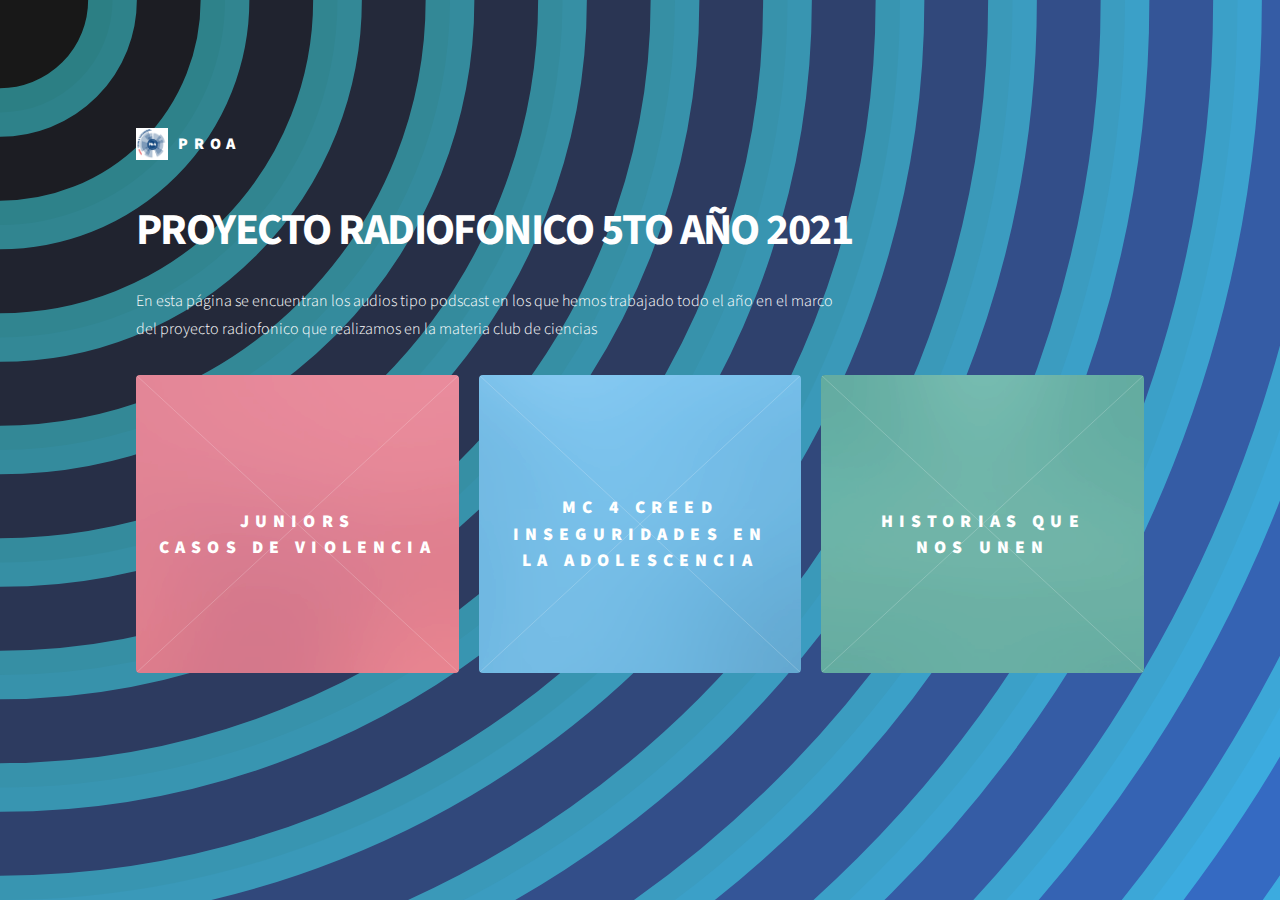
<file: index.html>
<!DOCTYPE HTML>
<!--
	Phantom by HTML5 UP
	html5up.net | @ajlkn
	Free for personal and commercial use under the CCA 3.0 license (html5up.net/license)
-->
<html>
	<head>
		<title>Proyecto Radio 5to</title>
		<meta charset="utf-8" />
		<meta name="viewport" content="width=device-width, initial-scale=1, user-scalable=no" />
		<link rel="stylesheet" href="assets/css/main.css" />
		<noscript><link rel="stylesheet" href="assets/css/noscript.css" /></noscript>
	</head>
	<body class="is-preload fondo">
		<!-- Wrapper -->
			<div id="wrapper">

				<!-- Header -->
				<header id="header">
					<div class="inner">

						<!-- Logo -->
							<a href="index.html" class="logo">
								<span class="symbol"><img src="images/logo.png" alt="" /></span><span class="title logoo">ProA</span>
							</a>
					</div>
				</header>

				<!-- Main -->
					<div id="main">
						<div class="inner">
							<header>
								<h1 class="logoo">PROYECTO RADIOFONICO 5TO AÑO 2021</h1>
								<p class="logoo">En esta página se encuentran los audios tipo podscast en los que hemos trabajado todo el año en el marco </br> del proyecto radiofonico que realizamos en la materia club de ciencias</p>
							</header>
							<section class="tiles">
								<article class="style1">
									<span class="image">
										<img src="images/pic01.jpg" alt="" />
									</span>
									<a href="p1.html">
										<h2>Juniors</br> Casos de Violencia</h2>
										<div class="content">
											<p>Escuchalo haciendo click acá</p>
										</div>
									</a>
								</article>
								<article class="style2">
									<span class="image">
										<img src="images/pic02.jpg" alt="" />
									</span>
									<a href="p2.html">
										<h2>MC 4 CREED </br> Inseguridades en la adolescencia</h2>
										<div class="content">
											<p>Escuchalo haciendo click acá</p>
										</div>
									</a>
								</article>
								<article class="style3">
									<span class="image">
										<img src="images/pic03.jpg" alt="" />
									</span>
									<a href="p3.html">
										<h2>Historias que </br> nos Unen</h2>
										<div class="content">
											<p>Escuchalo haciendo click acá</p>
										</div>
									</a>
								</br>
								
							</section>
						</div>
					</div>
			</div>

		<!-- Scripts -->
			<script src="assets/js/jquery.min.js"></script>
			<script src="assets/js/browser.min.js"></script>
			<script src="assets/js/breakpoints.min.js"></script>
			<script src="assets/js/util.js"></script>
			<script src="assets/js/main.js"></script>

	</body>
</html>
</file>
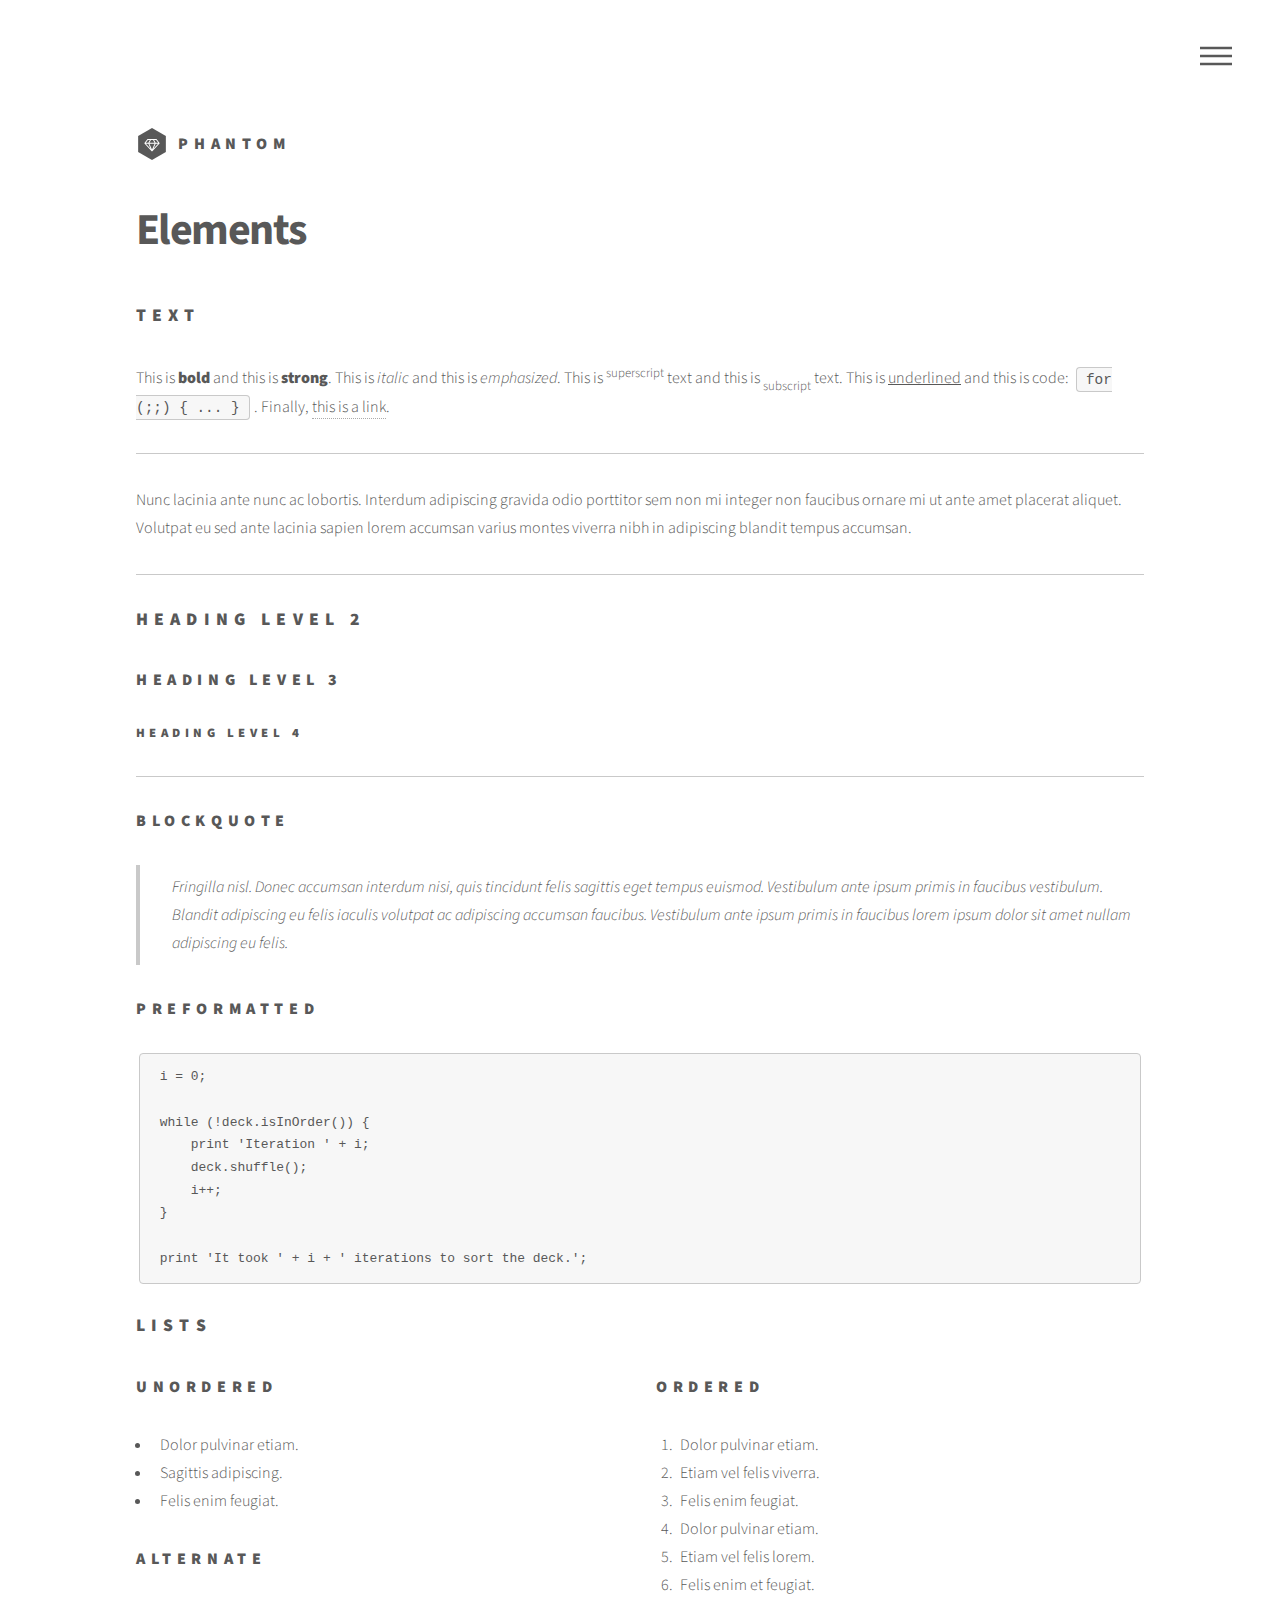
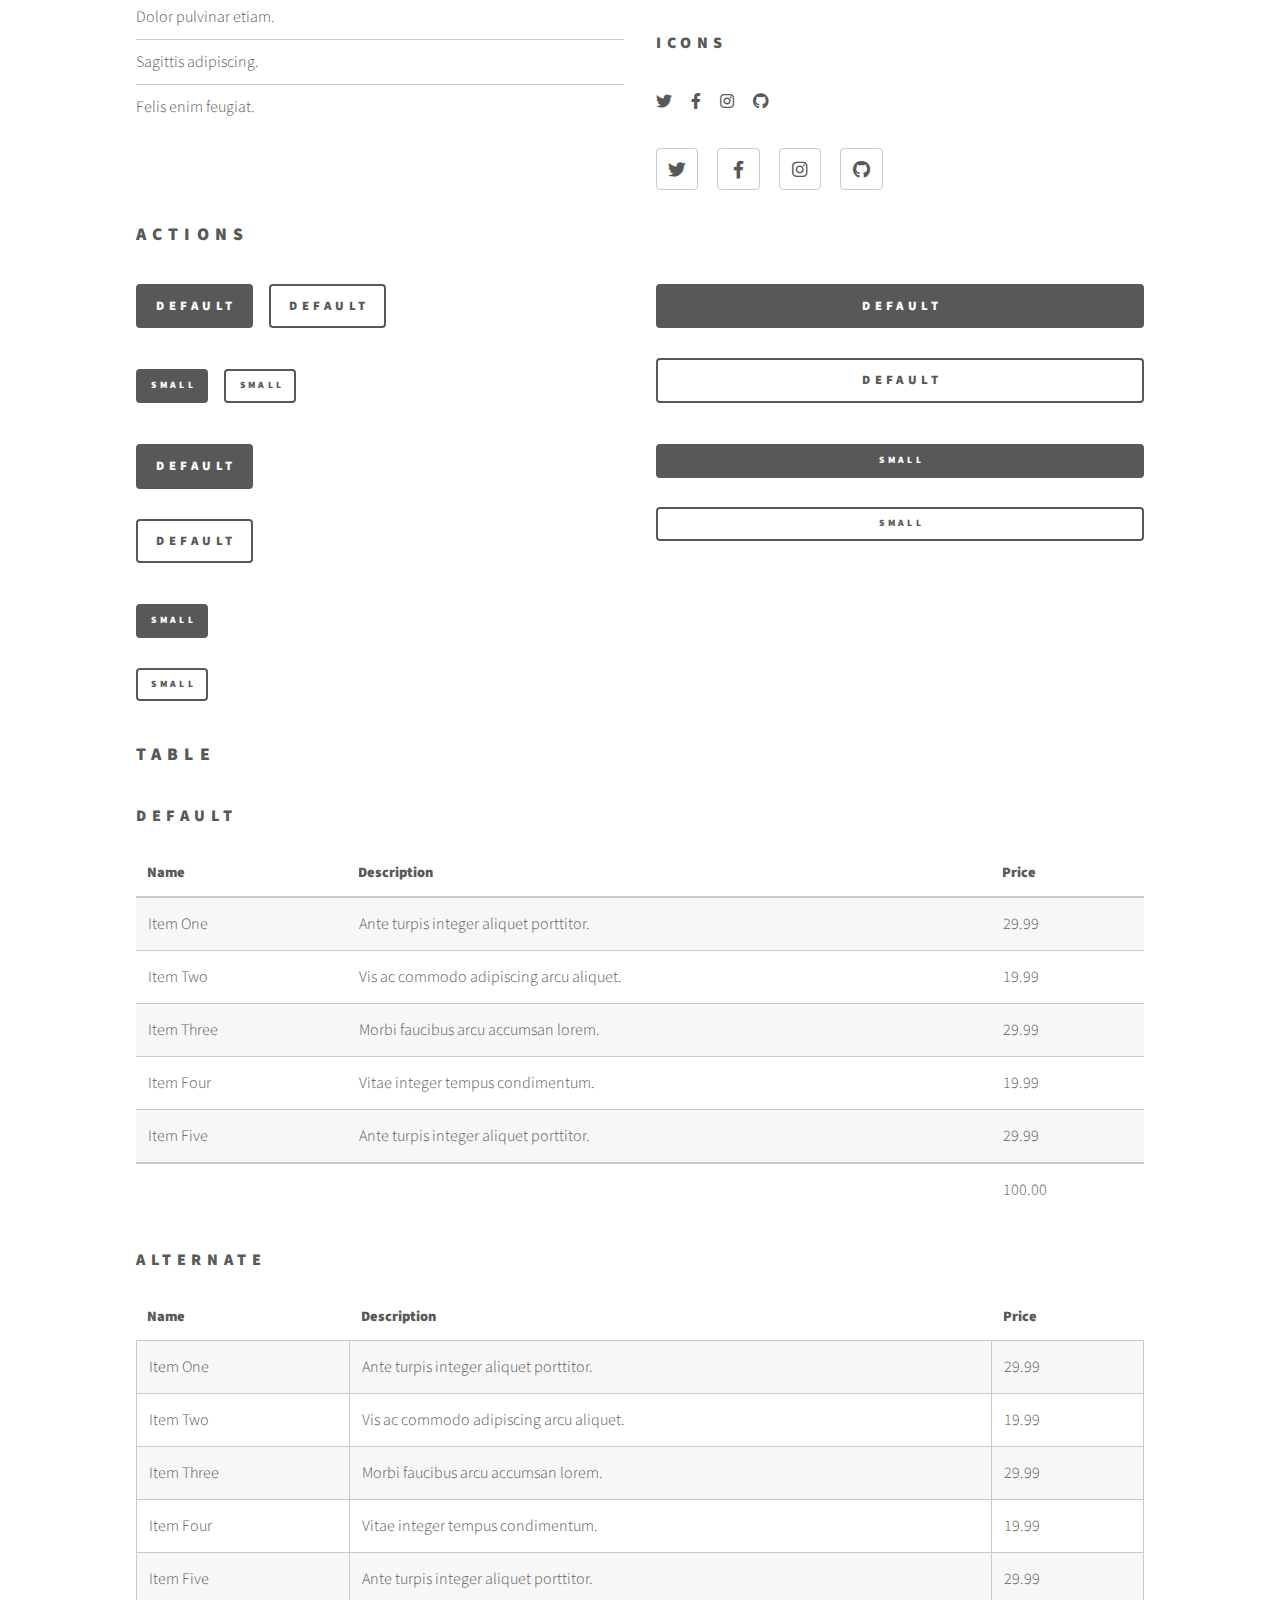
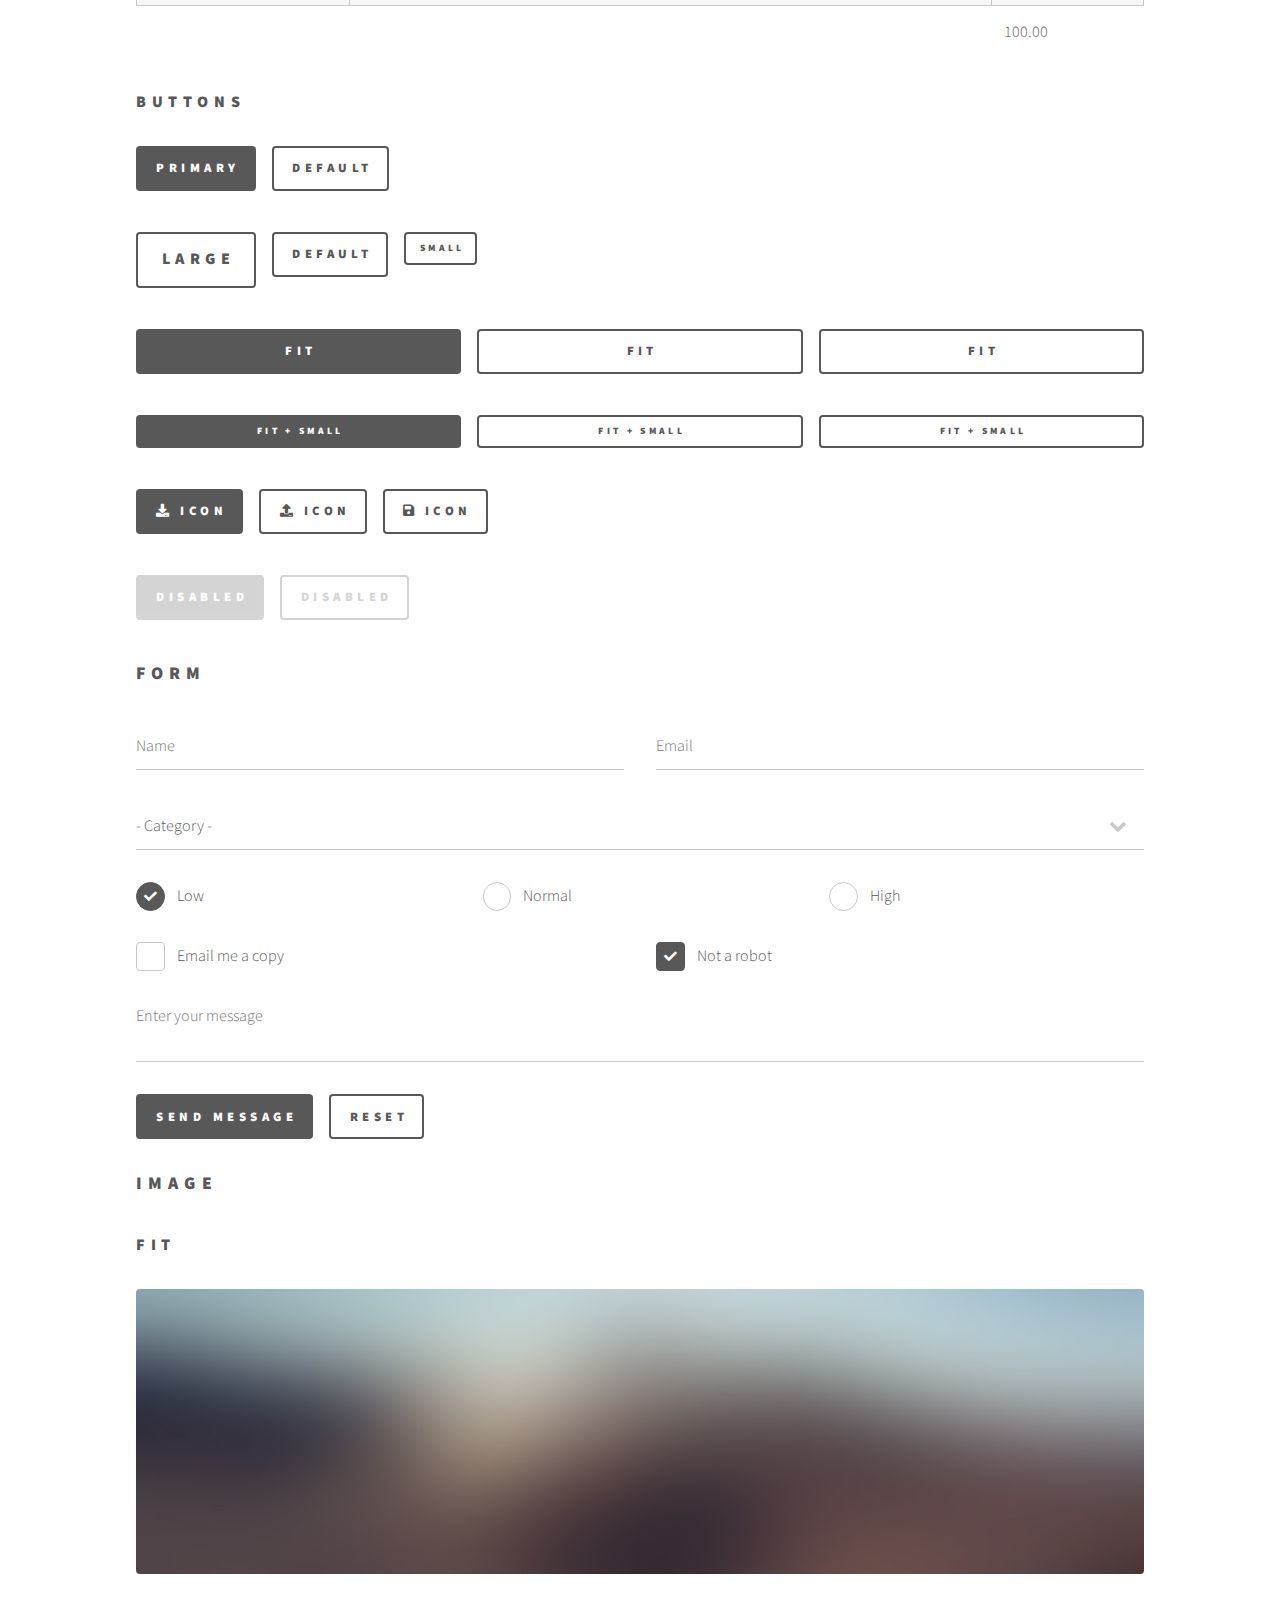
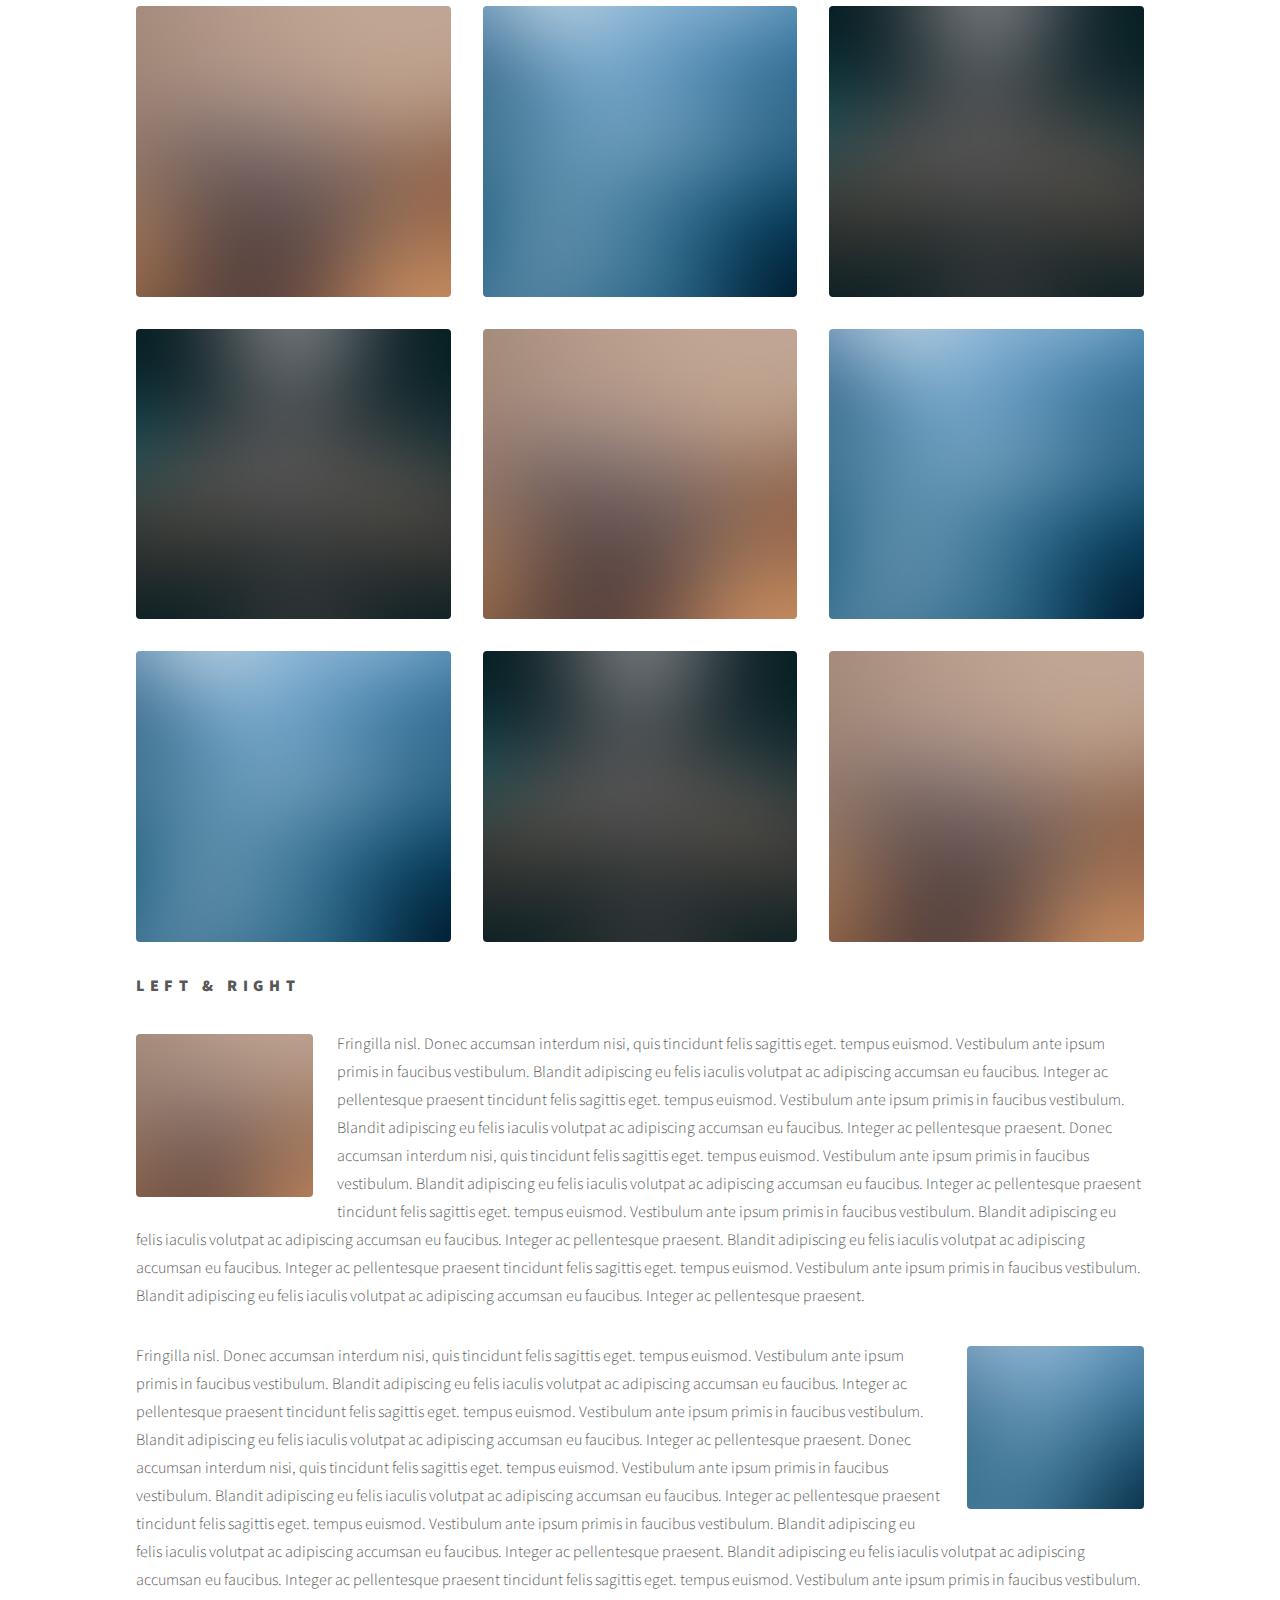
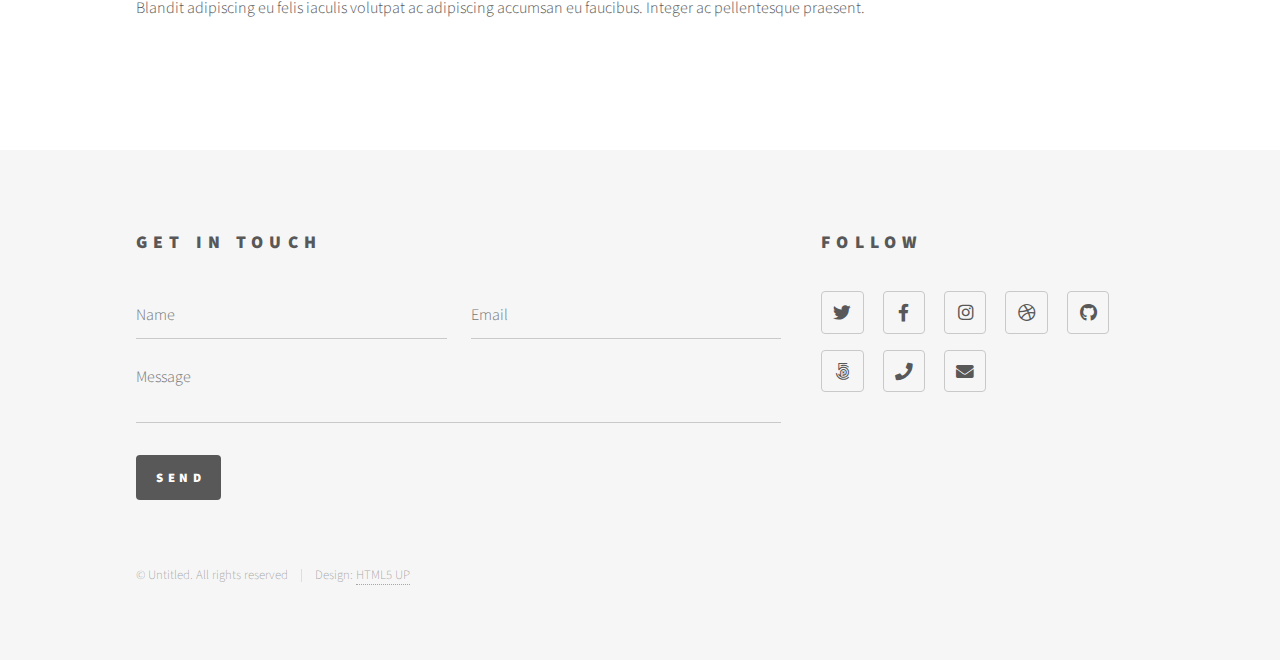
<file: elements.html>
<!DOCTYPE HTML>
<!--
	Phantom by HTML5 UP
	html5up.net | @ajlkn
	Free for personal and commercial use under the CCA 3.0 license (html5up.net/license)
-->
<html>
	<head>
		<title>Elements - Phantom by HTML5 UP</title>
		<meta charset="utf-8" />
		<meta name="viewport" content="width=device-width, initial-scale=1, user-scalable=no" />
		<link rel="stylesheet" href="assets/css/main.css" />
		<noscript><link rel="stylesheet" href="assets/css/noscript.css" /></noscript>
	</head>
	<body class="is-preload">
		<!-- Wrapper -->
			<div id="wrapper">

				<!-- Header -->
					<header id="header">
						<div class="inner">

							<!-- Logo -->
								<a href="index.html" class="logo">
									<span class="symbol"><img src="images/logo.svg" alt="" /></span><span class="title">Phantom</span>
								</a>

							<!-- Nav -->
								<nav>
									<ul>
										<li><a href="#menu">Menu</a></li>
									</ul>
								</nav>

						</div>
					</header>

				<!-- Menu -->
					<nav id="menu">
						<h2>Menu</h2>
						<ul>
							<li><a href="index.html">Home</a></li>
							<li><a href="generic.html">Ipsum veroeros</a></li>
							<li><a href="generic.html">Tempus etiam</a></li>
							<li><a href="generic.html">Consequat dolor</a></li>
							<li><a href="elements.html">Elements</a></li>
						</ul>
					</nav>

				<!-- Main -->
					<div id="main">
						<div class="inner">
							<h1>Elements</h1>

							<!-- Text -->
								<section>
									<h2>Text</h2>
									<p>This is <b>bold</b> and this is <strong>strong</strong>. This is <i>italic</i> and this is <em>emphasized</em>.
									This is <sup>superscript</sup> text and this is <sub>subscript</sub> text.
									This is <u>underlined</u> and this is code: <code>for (;;) { ... }</code>. Finally, <a href="#">this is a link</a>.</p>
									<hr />
									<p>Nunc lacinia ante nunc ac lobortis. Interdum adipiscing gravida odio porttitor sem non mi integer non faucibus ornare mi ut ante amet placerat aliquet. Volutpat eu sed ante lacinia sapien lorem accumsan varius montes viverra nibh in adipiscing blandit tempus accumsan.</p>
									<hr />
									<h2>Heading Level 2</h2>
									<h3>Heading Level 3</h3>
									<h4>Heading Level 4</h4>
									<hr />
									<h3>Blockquote</h3>
									<blockquote>Fringilla nisl. Donec accumsan interdum nisi, quis tincidunt felis sagittis eget tempus euismod. Vestibulum ante ipsum primis in faucibus vestibulum. Blandit adipiscing eu felis iaculis volutpat ac adipiscing accumsan faucibus. Vestibulum ante ipsum primis in faucibus lorem ipsum dolor sit amet nullam adipiscing eu felis.</blockquote>
									<h3>Preformatted</h3>
									<pre><code>i = 0;

while (!deck.isInOrder()) {
    print 'Iteration ' + i;
    deck.shuffle();
    i++;
}

print 'It took ' + i + ' iterations to sort the deck.';</code></pre>
								</section>

							<!-- Lists -->
								<section>
									<h2>Lists</h2>
									<div class="row">
										<div class="col-6 col-12-medium">
											<h3>Unordered</h3>
											<ul>
												<li>Dolor pulvinar etiam.</li>
												<li>Sagittis adipiscing.</li>
												<li>Felis enim feugiat.</li>
											</ul>
											<h3>Alternate</h3>
											<ul class="alt">
												<li>Dolor pulvinar etiam.</li>
												<li>Sagittis adipiscing.</li>
												<li>Felis enim feugiat.</li>
											</ul>
										</div>
										<div class="col-6 col-12-medium">
											<h3>Ordered</h3>
											<ol>
												<li>Dolor pulvinar etiam.</li>
												<li>Etiam vel felis viverra.</li>
												<li>Felis enim feugiat.</li>
												<li>Dolor pulvinar etiam.</li>
												<li>Etiam vel felis lorem.</li>
												<li>Felis enim et feugiat.</li>
											</ol>
											<h3>Icons</h3>
											<ul class="icons">
												<li><a href="#" class="icon brands style1 fa-twitter"><span class="label">Twitter</span></a></li>
												<li><a href="#" class="icon brands style1 fa-facebook-f"><span class="label">Facebook</span></a></li>
												<li><a href="#" class="icon brands style1 fa-instagram"><span class="label">Instagram</span></a></li>
												<li><a href="#" class="icon brands style1 fa-github"><span class="label">Github</span></a></li>
											</ul>
											<ul class="icons">
												<li><a href="#" class="icon brands style2 fa-twitter"><span class="label">Twitter</span></a></li>
												<li><a href="#" class="icon brands style2 fa-facebook-f"><span class="label">Facebook</span></a></li>
												<li><a href="#" class="icon brands style2 fa-instagram"><span class="label">Instagram</span></a></li>
												<li><a href="#" class="icon brands style2 fa-github"><span class="label">Github</span></a></li>
											</ul>
										</div>
									</div>
									<h2>Actions</h2>
									<div class="row">
										<div class="col-6 col-12-medium">
											<ul class="actions">
												<li><a href="#" class="button primary">Default</a></li>
												<li><a href="#" class="button">Default</a></li>
											</ul>
											<ul class="actions small">
												<li><a href="#" class="button primary small">Small</a></li>
												<li><a href="#" class="button small">Small</a></li>
											</ul>
											<ul class="actions stacked">
												<li><a href="#" class="button primary">Default</a></li>
												<li><a href="#" class="button">Default</a></li>
											</ul>
											<ul class="actions stacked">
												<li><a href="#" class="button primary small">Small</a></li>
												<li><a href="#" class="button small">Small</a></li>
											</ul>
										</div>
										<div class="col-6 col-12-medium">
											<ul class="actions stacked">
												<li><a href="#" class="button primary fit">Default</a></li>
												<li><a href="#" class="button fit">Default</a></li>
											</ul>
											<ul class="actions stacked">
												<li><a href="#" class="button primary small fit">Small</a></li>
												<li><a href="#" class="button small fit">Small</a></li>
											</ul>
										</div>
									</div>
								</section>

							<!-- Table -->
								<section>
									<h2>Table</h2>
									<h3>Default</h3>
									<div class="table-wrapper">
										<table>
											<thead>
												<tr>
													<th>Name</th>
													<th>Description</th>
													<th>Price</th>
												</tr>
											</thead>
											<tbody>
												<tr>
													<td>Item One</td>
													<td>Ante turpis integer aliquet porttitor.</td>
													<td>29.99</td>
												</tr>
												<tr>
													<td>Item Two</td>
													<td>Vis ac commodo adipiscing arcu aliquet.</td>
													<td>19.99</td>
												</tr>
												<tr>
													<td>Item Three</td>
													<td> Morbi faucibus arcu accumsan lorem.</td>
													<td>29.99</td>
												</tr>
												<tr>
													<td>Item Four</td>
													<td>Vitae integer tempus condimentum.</td>
													<td>19.99</td>
												</tr>
												<tr>
													<td>Item Five</td>
													<td>Ante turpis integer aliquet porttitor.</td>
													<td>29.99</td>
												</tr>
											</tbody>
											<tfoot>
												<tr>
													<td colspan="2"></td>
													<td>100.00</td>
												</tr>
											</tfoot>
										</table>
									</div>

									<h3>Alternate</h3>
									<div class="table-wrapper">
										<table class="alt">
											<thead>
												<tr>
													<th>Name</th>
													<th>Description</th>
													<th>Price</th>
												</tr>
											</thead>
											<tbody>
												<tr>
													<td>Item One</td>
													<td>Ante turpis integer aliquet porttitor.</td>
													<td>29.99</td>
												</tr>
												<tr>
													<td>Item Two</td>
													<td>Vis ac commodo adipiscing arcu aliquet.</td>
													<td>19.99</td>
												</tr>
												<tr>
													<td>Item Three</td>
													<td> Morbi faucibus arcu accumsan lorem.</td>
													<td>29.99</td>
												</tr>
												<tr>
													<td>Item Four</td>
													<td>Vitae integer tempus condimentum.</td>
													<td>19.99</td>
												</tr>
												<tr>
													<td>Item Five</td>
													<td>Ante turpis integer aliquet porttitor.</td>
													<td>29.99</td>
												</tr>
											</tbody>
											<tfoot>
												<tr>
													<td colspan="2"></td>
													<td>100.00</td>
												</tr>
											</tfoot>
										</table>
									</div>
								</section>

							<!-- Buttons -->
								<section>
									<h3>Buttons</h3>
									<ul class="actions">
										<li><a href="#" class="button primary">Primary</a></li>
										<li><a href="#" class="button">Default</a></li>
									</ul>
									<ul class="actions">
										<li><a href="#" class="button large">Large</a></li>
										<li><a href="#" class="button">Default</a></li>
										<li><a href="#" class="button small">Small</a></li>
									</ul>
									<ul class="actions fit">
										<li><a href="#" class="button primary fit">Fit</a></li>
										<li><a href="#" class="button fit">Fit</a></li>
										<li><a href="#" class="button fit">Fit</a></li>
									</ul>
									<ul class="actions fit small">
										<li><a href="#" class="button primary fit small">Fit + Small</a></li>
										<li><a href="#" class="button fit small">Fit + Small</a></li>
										<li><a href="#" class="button fit small">Fit + Small</a></li>
									</ul>
									<ul class="actions">
										<li><a href="#" class="button primary icon solid fa-download">Icon</a></li>
										<li><a href="#" class="button icon solid fa-upload">Icon</a></li>
										<li><a href="#" class="button icon solid fa-save">Icon</a></li>
									</ul>
									<ul class="actions">
										<li><span class="button primary disabled">Disabled</span></li>
										<li><span class="button disabled">Disabled</span></li>
									</ul>
								</section>

							<!-- Form -->
								<section>
									<h2>Form</h2>
									<form method="post" action="#">
										<div class="row gtr-uniform">
											<div class="col-6 col-12-xsmall">
												<input type="text" name="demo-name" id="demo-name" value="" placeholder="Name" />
											</div>
											<div class="col-6 col-12-xsmall">
												<input type="email" name="demo-email" id="demo-email" value="" placeholder="Email" />
											</div>
											<div class="col-12">
												<select name="demo-category" id="demo-category">
													<option value="">- Category -</option>
													<option value="1">Manufacturing</option>
													<option value="1">Shipping</option>
													<option value="1">Administration</option>
													<option value="1">Human Resources</option>
												</select>
											</div>
											<div class="col-4 col-12-small">
												<input type="radio" id="demo-priority-low" name="demo-priority" checked>
												<label for="demo-priority-low">Low</label>
											</div>
											<div class="col-4 col-12-small">
												<input type="radio" id="demo-priority-normal" name="demo-priority">
												<label for="demo-priority-normal">Normal</label>
											</div>
											<div class="col-4 col-12-small">
												<input type="radio" id="demo-priority-high" name="demo-priority">
												<label for="demo-priority-high">High</label>
											</div>
											<div class="col-6 col-12-small">
												<input type="checkbox" id="demo-copy" name="demo-copy">
												<label for="demo-copy">Email me a copy</label>
											</div>
											<div class="col-6 col-12-small">
												<input type="checkbox" id="demo-human" name="demo-human" checked>
												<label for="demo-human">Not a robot</label>
											</div>
											<div class="col-12">
												<textarea name="demo-message" id="demo-message" placeholder="Enter your message" rows="6"></textarea>
											</div>
											<div class="col-12">
												<ul class="actions">
													<li><input type="submit" value="Send Message" class="primary" /></li>
													<li><input type="reset" value="Reset" /></li>
												</ul>
											</div>
										</div>
									</form>
								</section>

							<!-- Image -->
								<section>
									<h2>Image</h2>
									<h3>Fit</h3>
									<div class="box alt">
										<div class="row gtr-uniform">
											<div class="col-12"><span class="image fit"><img src="images/pic13.jpg" alt="" /></span></div>
											<div class="col-4"><span class="image fit"><img src="images/pic01.jpg" alt="" /></span></div>
											<div class="col-4"><span class="image fit"><img src="images/pic02.jpg" alt="" /></span></div>
											<div class="col-4"><span class="image fit"><img src="images/pic03.jpg" alt="" /></span></div>
											<div class="col-4"><span class="image fit"><img src="images/pic03.jpg" alt="" /></span></div>
											<div class="col-4"><span class="image fit"><img src="images/pic01.jpg" alt="" /></span></div>
											<div class="col-4"><span class="image fit"><img src="images/pic02.jpg" alt="" /></span></div>
											<div class="col-4"><span class="image fit"><img src="images/pic02.jpg" alt="" /></span></div>
											<div class="col-4"><span class="image fit"><img src="images/pic03.jpg" alt="" /></span></div>
											<div class="col-4"><span class="image fit"><img src="images/pic01.jpg" alt="" /></span></div>
										</div>
									</div>
									<h3>Left &amp; Right</h3>
									<p><span class="image left"><img src="images/pic14.jpg" alt="" /></span>Fringilla nisl. Donec accumsan interdum nisi, quis tincidunt felis sagittis eget. tempus euismod. Vestibulum ante ipsum primis in faucibus vestibulum. Blandit adipiscing eu felis iaculis volutpat ac adipiscing accumsan eu faucibus. Integer ac pellentesque praesent tincidunt felis sagittis eget. tempus euismod. Vestibulum ante ipsum primis in faucibus vestibulum. Blandit adipiscing eu felis iaculis volutpat ac adipiscing accumsan eu faucibus. Integer ac pellentesque praesent. Donec accumsan interdum nisi, quis tincidunt felis sagittis eget. tempus euismod. Vestibulum ante ipsum primis in faucibus vestibulum. Blandit adipiscing eu felis iaculis volutpat ac adipiscing accumsan eu faucibus. Integer ac pellentesque praesent tincidunt felis sagittis eget. tempus euismod. Vestibulum ante ipsum primis in faucibus vestibulum. Blandit adipiscing eu felis iaculis volutpat ac adipiscing accumsan eu faucibus. Integer ac pellentesque praesent. Blandit adipiscing eu felis iaculis volutpat ac adipiscing accumsan eu faucibus. Integer ac pellentesque praesent tincidunt felis sagittis eget. tempus euismod. Vestibulum ante ipsum primis in faucibus vestibulum. Blandit adipiscing eu felis iaculis volutpat ac adipiscing accumsan eu faucibus. Integer ac pellentesque praesent.</p>
									<p><span class="image right"><img src="images/pic15.jpg" alt="" /></span>Fringilla nisl. Donec accumsan interdum nisi, quis tincidunt felis sagittis eget. tempus euismod. Vestibulum ante ipsum primis in faucibus vestibulum. Blandit adipiscing eu felis iaculis volutpat ac adipiscing accumsan eu faucibus. Integer ac pellentesque praesent tincidunt felis sagittis eget. tempus euismod. Vestibulum ante ipsum primis in faucibus vestibulum. Blandit adipiscing eu felis iaculis volutpat ac adipiscing accumsan eu faucibus. Integer ac pellentesque praesent. Donec accumsan interdum nisi, quis tincidunt felis sagittis eget. tempus euismod. Vestibulum ante ipsum primis in faucibus vestibulum. Blandit adipiscing eu felis iaculis volutpat ac adipiscing accumsan eu faucibus. Integer ac pellentesque praesent tincidunt felis sagittis eget. tempus euismod. Vestibulum ante ipsum primis in faucibus vestibulum. Blandit adipiscing eu felis iaculis volutpat ac adipiscing accumsan eu faucibus. Integer ac pellentesque praesent. Blandit adipiscing eu felis iaculis volutpat ac adipiscing accumsan eu faucibus. Integer ac pellentesque praesent tincidunt felis sagittis eget. tempus euismod. Vestibulum ante ipsum primis in faucibus vestibulum. Blandit adipiscing eu felis iaculis volutpat ac adipiscing accumsan eu faucibus. Integer ac pellentesque praesent.</p>
								</section>

						</div>
					</div>

				<!-- Footer -->
					<footer id="footer">
						<div class="inner">
							<section>
								<h2>Get in touch</h2>
								<form method="post" action="#">
									<div class="fields">
										<div class="field half">
											<input type="text" name="name" id="name" placeholder="Name" />
										</div>
										<div class="field half">
											<input type="email" name="email" id="email" placeholder="Email" />
										</div>
										<div class="field">
											<textarea name="message" id="message" placeholder="Message"></textarea>
										</div>
									</div>
									<ul class="actions">
										<li><input type="submit" value="Send" class="primary" /></li>
									</ul>
								</form>
							</section>
							<section>
								<h2>Follow</h2>
								<ul class="icons">
									<li><a href="#" class="icon brands style2 fa-twitter"><span class="label">Twitter</span></a></li>
									<li><a href="#" class="icon brands style2 fa-facebook-f"><span class="label">Facebook</span></a></li>
									<li><a href="#" class="icon brands style2 fa-instagram"><span class="label">Instagram</span></a></li>
									<li><a href="#" class="icon brands style2 fa-dribbble"><span class="label">Dribbble</span></a></li>
									<li><a href="#" class="icon brands style2 fa-github"><span class="label">GitHub</span></a></li>
									<li><a href="#" class="icon brands style2 fa-500px"><span class="label">500px</span></a></li>
									<li><a href="#" class="icon solid style2 fa-phone"><span class="label">Phone</span></a></li>
									<li><a href="#" class="icon solid style2 fa-envelope"><span class="label">Email</span></a></li>
								</ul>
							</section>
							<ul class="copyright">
								<li>&copy; Untitled. All rights reserved</li><li>Design: <a href="http://html5up.net">HTML5 UP</a></li>
							</ul>
						</div>
					</footer>

			</div>

		<!-- Scripts -->
			<script src="assets/js/jquery.min.js"></script>
			<script src="assets/js/browser.min.js"></script>
			<script src="assets/js/breakpoints.min.js"></script>
			<script src="assets/js/util.js"></script>
			<script src="assets/js/main.js"></script>

	</body>
</html>
</file>
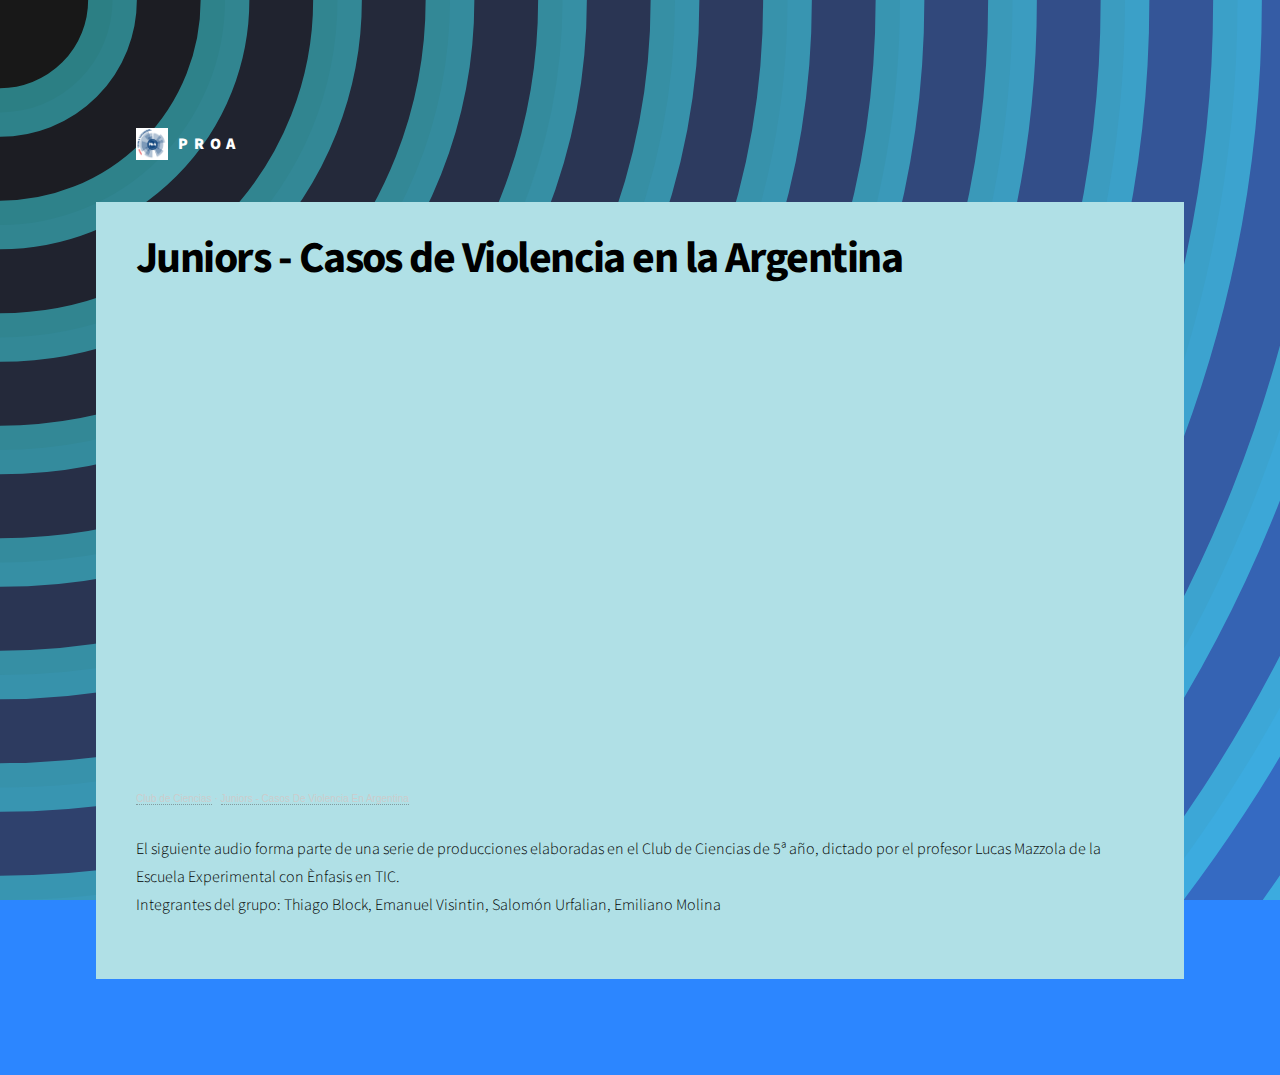
<file: p1.html>
<!DOCTYPE HTML>
<!--
	Phantom by HTML5 UP
	html5up.net | @ajlkn
	Free for personal and commercial use under the CCA 3.0 license (html5up.net/license)
-->
<html>
	<head>
		<title>Juniors</title>
		<meta charset="utf-8" />
		<meta name="viewport" content="width=device-width, initial-scale=1, user-scalable=no" />
		<link rel="stylesheet" href="assets/css/main.css" />
		<noscript><link rel="stylesheet" href="assets/css/noscript.css" /></noscript>
	</head>
	<body class="is-preload fondo">
		<!-- Wrapper -->
			<div id="wrapper">

				<!-- Header -->
					<header id="header">
						<div class="inner">

							<!-- Logo -->
								<a href="index.html" class="logo">
									<span class="symbol"><img src="images/logo.png" alt="" /></span><span class="title logoo">ProA</span>
								</a>
						</div>
					</header>

				<!-- Main -->
					<div id="main">
						<div class="inner fondito">
						</br>
							<h1 class="titulo">Juniors - Casos de Violencia en la Argentina</h1>
							<iframe width="100%" height="450" scrolling="no" frameborder="no" allow="autoplay" src="https://w.soundcloud.com/player/?url=https%3A//api.soundcloud.com/tracks/1173507559&color=%23ff5500&auto_play=false&hide_related=false&show_comments=true&show_user=true&show_reposts=false&show_teaser=true&visual=true"></iframe><div style="font-size: 10px; color: #cccccc;line-break: anywhere;word-break: normal;overflow: hidden;white-space: nowrap;text-overflow: ellipsis; font-family: Interstate,Lucida Grande,Lucida Sans Unicode,Lucida Sans,Garuda,Verdana,Tahoma,sans-serif;font-weight: 100;"><a href="https://soundcloud.com/user-9458207" title="Club de Ciencias" target="_blank" style="color: #cccccc; text-decoration: none;">Club de Ciencias</a> · <a href="https://soundcloud.com/user-9458207/juniors-casos-de-violencia-en-argentina" title="Juniors - Casos De Violencia En Argentina" target="_blank" style="color: #cccccc; text-decoration: none;">Juniors - Casos De Violencia En Argentina</a></div>
							</br>
							<p class="titulo">El siguiente audio forma parte de una serie de producciones elaboradas en el Club de Ciencias de 5ª año, dictado por el profesor Lucas Mazzola de la Escuela Experimental con Ènfasis en TIC. </br> Integrantes del grupo: Thiago Block, Emanuel Visintin, Salomón Urfalian, Emiliano Molina </p>
						</br>
						</div>
					</div>
			</div>

		<!-- Scripts -->
			<script src="assets/js/jquery.min.js"></script>
			<script src="assets/js/browser.min.js"></script>
			<script src="assets/js/breakpoints.min.js"></script>
			<script src="assets/js/util.js"></script>
			<script src="assets/js/main.js"></script>

	</body>
</html>
</file>
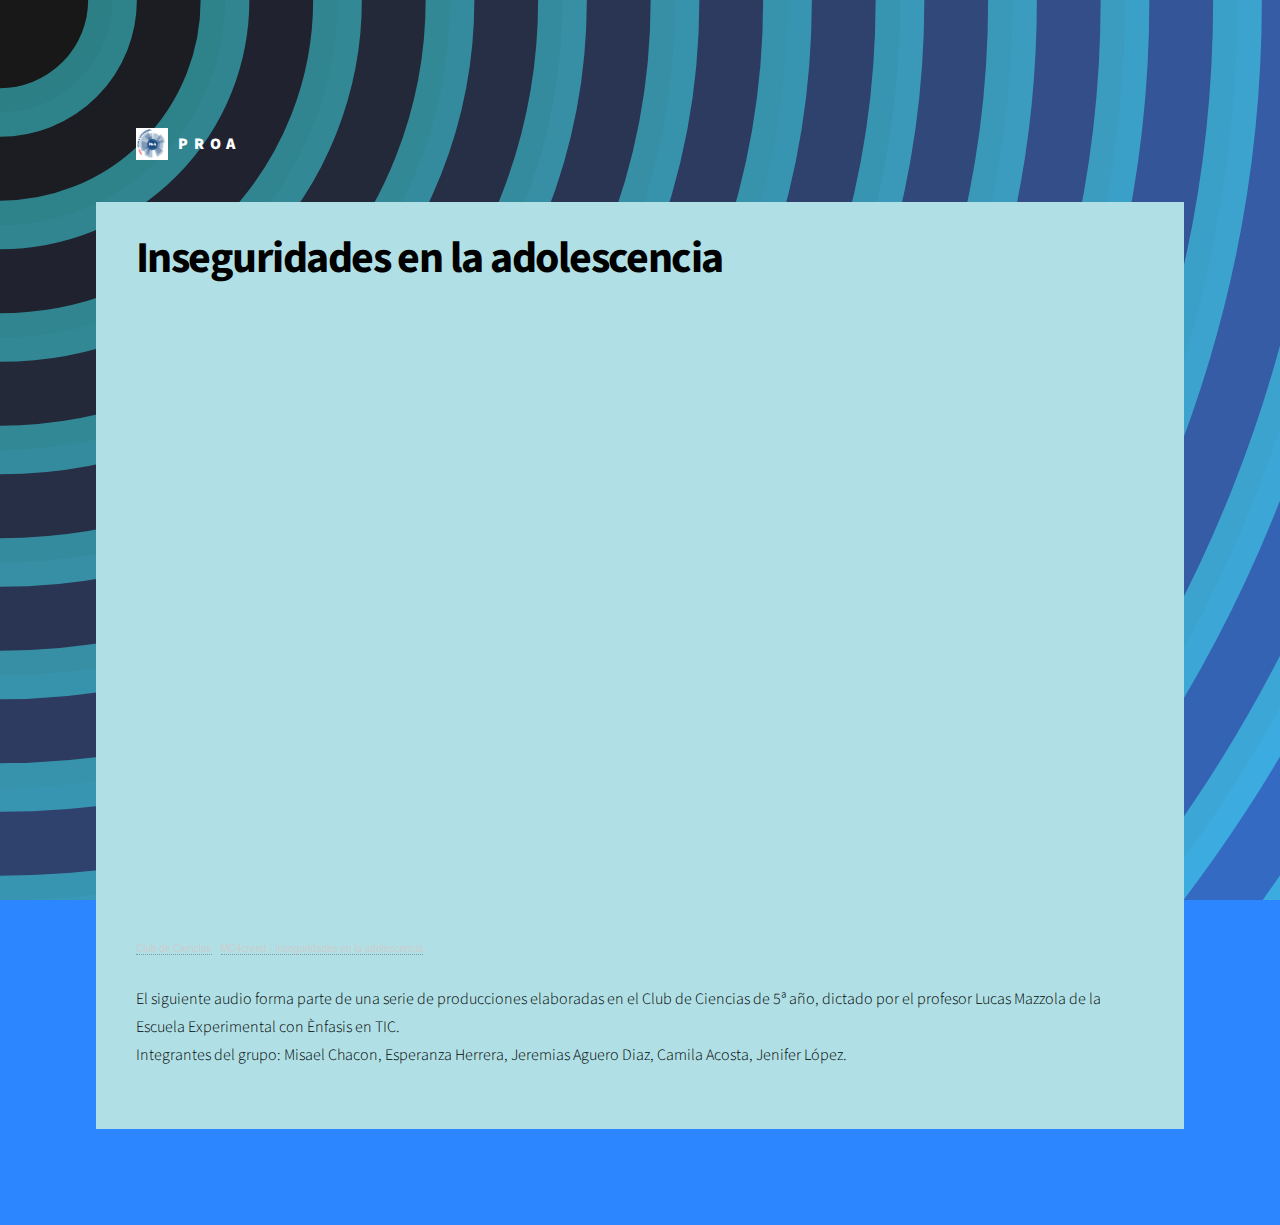
<file: p2.html>
<!DOCTYPE HTML>
<!--
	Phantom by HTML5 UP
	html5up.net | @ajlkn
	Free for personal and commercial use under the CCA 3.0 license (html5up.net/license)
-->
<html>
	<head>
		<title>Inseguridades</title>
		<meta charset="utf-8" />
		<meta name="viewport" content="width=device-width, initial-scale=1, user-scalable=no" />
		<link rel="stylesheet" href="assets/css/main.css" />
		<noscript><link rel="stylesheet" href="assets/css/noscript.css" /></noscript>
	</head>
	<body class="is-preload fondo">
		<!-- Wrapper -->
			<div id="wrapper">

				<!-- Header -->
					<header id="header">
						<div class="inner">

							<!-- Logo -->
								<a href="index.html" class="logo">
									<span class="symbol"><img src="images/logo.png" alt="" /></span><span class="title logoo">ProA</span>
								</a>

							

						</div>
					</header>

				<!-- Main -->
					<div id="main">
						<div class="inner fondito">
						</br>
							<h1 class="titulo">Inseguridades en la adolescencia</h1>
							<iframe width="100%" height="600" scrolling="no" frameborder="no" allow="autoplay" src="https://w.soundcloud.com/player/?url=https%3A//api.soundcloud.com/tracks/1173514741&color=%23ff5500&auto_play=false&hide_related=false&show_comments=true&show_user=true&show_reposts=false&show_teaser=true&visual=true"></iframe><div style="font-size: 10px; color: #cccccc;line-break: anywhere;word-break: normal;overflow: hidden;white-space: nowrap;text-overflow: ellipsis; font-family: Interstate,Lucida Grande,Lucida Sans Unicode,Lucida Sans,Garuda,Verdana,Tahoma,sans-serif;font-weight: 100;"><a href="https://soundcloud.com/user-9458207" title="Club de Ciencias" target="_blank" style="color: #cccccc; text-decoration: none;">Club de Ciencias</a> · <a href="https://soundcloud.com/user-9458207/n-1" title="MC4creed - inseguridades en la adolescencia" target="_blank" style="color: #cccccc; text-decoration: none;">MC4creed - inseguridades en la adolescencia</a></div>
							</br>
							<p class="titulo">El siguiente audio forma parte de una serie de producciones elaboradas en el Club de Ciencias de 5ª año, dictado por el profesor Lucas Mazzola de la Escuela Experimental con Ènfasis en TIC. </br> Integrantes del grupo: Misael Chacon, Esperanza Herrera, Jeremias Aguero Diaz, Camila Acosta, Jenifer López.
								
								</p>
							</br>
						</div>
					</div>
			</div>

		<!-- Scripts -->
			<script src="assets/js/jquery.min.js"></script>
			<script src="assets/js/browser.min.js"></script>
			<script src="assets/js/breakpoints.min.js"></script>
			<script src="assets/js/util.js"></script>
			<script src="assets/js/main.js"></script>

	</body>
</html>
</file>
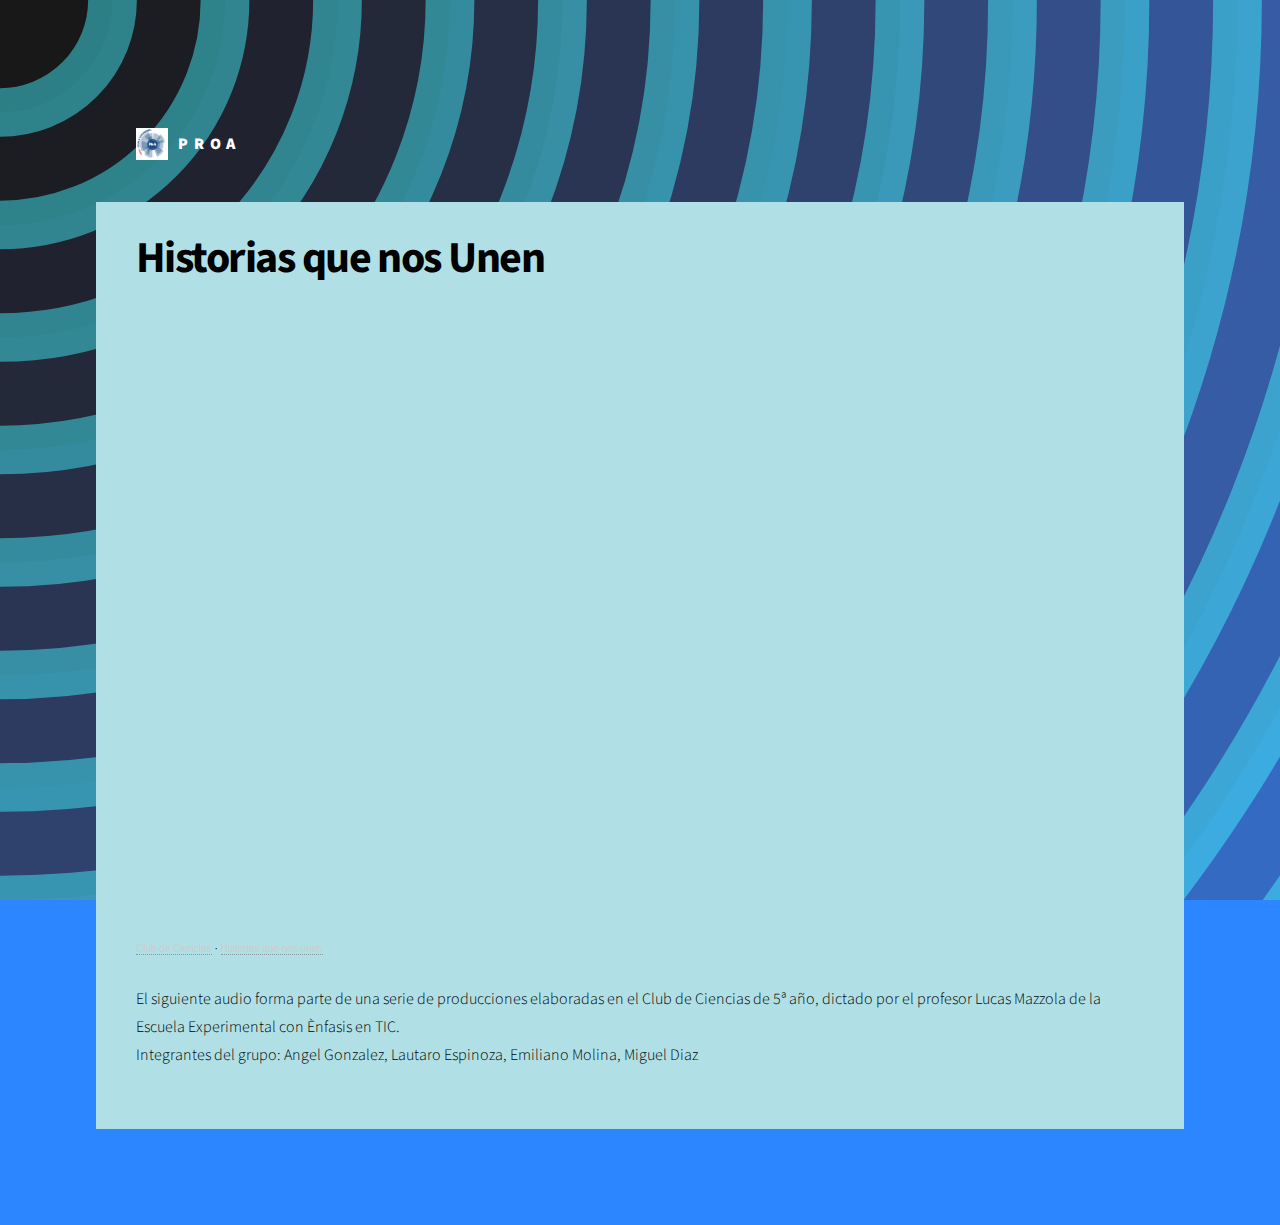
<file: p3.html>
<!DOCTYPE HTML>
<!--
	Phantom by HTML5 UP
	html5up.net | @ajlkn
	Free for personal and commercial use under the CCA 3.0 license (html5up.net/license)
-->
<html>
	<head>
		<title>Historias que nos Unen</title>
		<meta charset="utf-8" />
		<meta name="viewport" content="width=device-width, initial-scale=1, user-scalable=no" />
		<link rel="stylesheet" href="assets/css/main.css" />
		<noscript><link rel="stylesheet" href="assets/css/noscript.css" /></noscript>
	</head>
	<body class="is-preload fondo">
		<!-- Wrapper -->
			<div id="wrapper">

				<!-- Header -->
					<header id="header">
						<div class="inner">

							<!-- Logo -->
								<a href="index.html" class="logo">
									<span class="symbol"><img src="images/logo.png" alt="" /></span><span class="title logoo">ProA</span>
								</a>

							

						</div>
					</header>

				<!-- Main -->
					<div id="main">
						<div class="inner fondito">
						</br>
							<h1 class="titulo">Historias que nos Unen</h1>
							<iframe width="100%" height="600" scrolling="no" frameborder="no" allow="autoplay" src="https://w.soundcloud.com/player/?url=https%3A//api.soundcloud.com/tracks/1173510310&color=%23ff5500&auto_play=false&hide_related=false&show_comments=true&show_user=true&show_reposts=false&show_teaser=true&visual=true"></iframe><div style="font-size: 10px; color: #000000;line-break: anywhere;word-break: normal;overflow: hidden;white-space: nowrap;text-overflow: ellipsis; font-family: Interstate,Lucida Grande,Lucida Sans Unicode,Lucida Sans,Garuda,Verdana,Tahoma,sans-serif;font-weight: 100;"><a href="https://soundcloud.com/user-9458207" title="Club de Ciencias" target="_blank" style="color: #cccccc; text-decoration: none;">Club de Ciencias</a> · <a href="https://soundcloud.com/user-9458207/grupo-gonzalez" title="Historias que nos unen" target="_blank" style="color: #cccccc; text-decoration: none;">Historias que nos unen</a></div>
						</br>
							<p class="titulo">El siguiente audio forma parte de una serie de producciones elaboradas en el Club de Ciencias de 5ª año, dictado por el profesor Lucas Mazzola de la Escuela Experimental con Ènfasis en TIC. </br> Integrantes del grupo: Angel Gonzalez, Lautaro Espinoza, Emiliano Molina, Miguel Diaz </p>
						</br>
						</div>
					</div>
			</div>

		<!-- Scripts -->
			<script src="assets/js/jquery.min.js"></script>
			<script src="assets/js/browser.min.js"></script>
			<script src="assets/js/breakpoints.min.js"></script>
			<script src="assets/js/util.js"></script>
			<script src="assets/js/main.js"></script>

	</body>
</html>
</file>
<file: assets/css/noscript.css>
/*
	Phantom by HTML5 UP
	html5up.net | @ajlkn
	Free for personal and commercial use under the CCA 3.0 license (html5up.net/license)
*/

/* Tiles */

	body.is-preload .tiles article {
		-moz-transform: none;
		-webkit-transform: none;
		-ms-transform: none;
		transform: none;
		opacity: 1;
	}
</file>
<file: assets/css/main.css>
@import url(fontawesome-all.min.css);
@import url("https://fonts.googleapis.com/css?family=Source+Sans+Pro:300,700,900");

/*
	Phantom by HTML5 UP
	html5up.net | @ajlkn
	Free for personal and commercial use under the CCA 3.0 license (html5up.net/license)
*/
.fondito {
	background-color:powderblue;
}

article {
	margin-bottom: 3cm;
}

.fondo {
	background-color: #2C86FF;
background-image: url("data:image/svg+xml,%3Csvg xmlns='http://www.w3.org/2000/svg' width='100%25' height='100%25' viewBox='0 0 1600 800'%3E%3Cg stroke='%2343F4FF' stroke-width='43.3' stroke-opacity='0.47' %3E%3Ccircle fill='%232C86FF' cx='0' cy='0' r='1800'/%3E%3Ccircle fill='%23307ff0' cx='0' cy='0' r='1700'/%3E%3Ccircle fill='%233278e0' cx='0' cy='0' r='1600'/%3E%3Ccircle fill='%233471d1' cx='0' cy='0' r='1500'/%3E%3Ccircle fill='%23356ac2' cx='0' cy='0' r='1400'/%3E%3Ccircle fill='%233563b3' cx='0' cy='0' r='1300'/%3E%3Ccircle fill='%23355ca5' cx='0' cy='0' r='1200'/%3E%3Ccircle fill='%23345597' cx='0' cy='0' r='1100'/%3E%3Ccircle fill='%23334e89' cx='0' cy='0' r='1000'/%3E%3Ccircle fill='%2331487b' cx='0' cy='0' r='900'/%3E%3Ccircle fill='%232f416d' cx='0' cy='0' r='800'/%3E%3Ccircle fill='%232d3b60' cx='0' cy='0' r='700'/%3E%3Ccircle fill='%232a3553' cx='0' cy='0' r='600'/%3E%3Ccircle fill='%23272f47' cx='0' cy='0' r='500'/%3E%3Ccircle fill='%2324293a' cx='0' cy='0' r='400'/%3E%3Ccircle fill='%2320232f' cx='0' cy='0' r='300'/%3E%3Ccircle fill='%231c1d23' cx='0' cy='0' r='200'/%3E%3Ccircle fill='%23181818' cx='0' cy='0' r='100'/%3E%3C/g%3E%3C/svg%3E");
background-attachment: fixed;
background-size: cover;
}

.logoo {
	color: white;
}

.titulo {
	color: black;
}

html, body, div, span, applet, object,
iframe, h1, h2, h3, h4, h5, h6, p, blockquote,
pre, a, abbr, acronym, address, big, cite,
code, del, dfn, em, img, ins, kbd, q, s, samp,
small, strike, strong, sub, sup, tt, var, b,
u, i, center, dl, dt, dd, ol, ul, li, fieldset,
form, label, legend, table, caption, tbody,
tfoot, thead, tr, th, td, article, aside,
canvas, details, embed, figure, figcaption,
footer, header, hgroup, menu, nav, output, ruby,
section, summary, time, mark, audio, video {
	margin: 0;
	padding: 0;
	border: 0;
	font-size: 100%;
	font: inherit;
	vertical-align: baseline;}

article, aside, details, figcaption, figure,
footer, header, hgroup, menu, nav, section {
	display: block;}

body {
	line-height: 1;
}

ol, ul {
	list-style: none;
}

blockquote, q {
	quotes: none;
}

	blockquote:before, blockquote:after, q:before, q:after {
		content: '';
		content: none;
	}

table {
	border-collapse: collapse;
	border-spacing: 0;
}

body {
	-webkit-text-size-adjust: none;
}

mark {
	background-color: transparent;
	color: inherit;
}

input::-moz-focus-inner {
	border: 0;
	padding: 0;
}

input, select, textarea {
	-moz-appearance: none;
	-webkit-appearance: none;
	-ms-appearance: none;
	appearance: none;
}

/* Basic */

	@-ms-viewport {
		width: device-width;
	}

	body {
		-ms-overflow-style: scrollbar;
	}

	@media screen and (max-width: 480px) {

		html, body {
			min-width: 320px;
		}

	}

	html {
		box-sizing: border-box;
	}

	*, *:before, *:after {
		box-sizing: inherit;
	}

	body {
		background: #ffffff;
	}

		body.is-preload *, body.is-preload *:before, body.is-preload *:after {
			-moz-animation: none !important;
			-webkit-animation: none !important;
			-ms-animation: none !important;
			animation: none !important;
			-moz-transition: none !important;
			-webkit-transition: none !important;
			-ms-transition: none !important;
			transition: none !important;
		}

/* Type */

	body, input, select, textarea {
		color: #585858;
		font-family: "Source Sans Pro", Helvetica, sans-serif;
		font-size: 16pt;
		font-weight: 300;
		line-height: 1.75;
	}

		@media screen and (max-width: 1680px) {

			body, input, select, textarea {
				font-size: 14pt;
			}

		}

		@media screen and (max-width: 1280px) {

			body, input, select, textarea {
				font-size: 12pt;
			}

		}

	a {
		-moz-transition: border-bottom-color 0.2s ease, color 0.2s ease;
		-webkit-transition: border-bottom-color 0.2s ease, color 0.2s ease;
		-ms-transition: border-bottom-color 0.2s ease, color 0.2s ease;
		transition: border-bottom-color 0.2s ease, color 0.2s ease;
		text-decoration: none;
		color: #585858;
		border-bottom: dotted 1px rgba(88, 88, 88, 0.5);
	}

		a:hover {
			border-bottom-color: transparent;
			color: #f2849e !important;
		}

	strong, b {
		font-weight: 900;
	}

	em, i {
		font-style: italic;
	}

	p {
		margin: 0 0 2em 0;
	}

	h1 {
		font-size: 2.75em;
		font-weight: 700;
		line-height: 1.3;
		margin: 0 0 1em 0;
		letter-spacing: -0.035em;
	}

		h1 a {
			color: inherit;
		}

		@media screen and (max-width: 736px) {

			h1 {
				font-size: 2em;
				margin: 0 0 1em 0;
			}

		}

		@media screen and (max-width: 360px) {

			h1 {
				font-size: 1.75em;
			}

		}

	h2, h3, h4, h5, h6 {
		font-weight: 900;
		line-height: 1.5;
		margin: 0 0 2em 0;
		text-transform: uppercase;
		letter-spacing: 0.35em;
	}

		h2 a, h3 a, h4 a, h5 a, h6 a {
			color: inherit;
		}

	h2 {
		font-size: 1.1em;
	}

	h3 {
		font-size: 1em;
	}

	h4 {
		font-size: 0.8em;
	}

	h5 {
		font-size: 0.8em;
	}

	h6 {
		font-size: 0.8em;
	}

	@media screen and (max-width: 980px) {

		h1 br, h2 br, h3 br, h4 br, h5 br, h6 br {
			display: none;
		}

	}

	@media screen and (max-width: 736px) {

		h2 {
			font-size: 1em;
		}

		h3 {
			font-size: 0.8em;
		}

	}

	sub {
		font-size: 0.8em;
		position: relative;
		top: 0.5em;
	}

	sup {
		font-size: 0.8em;
		position: relative;
		top: -0.5em;
	}

	blockquote {
		border-left: solid 4px #c9c9c9;
		font-style: italic;
		margin: 0 0 2em 0;
		padding: 0.5em 0 0.5em 2em;
	}

	code {
		background: rgba(144, 144, 144, 0.075);
		border-radius: 4px;
		border: solid 1px #c9c9c9;
		font-family: "Courier New", monospace;
		font-size: 0.9em;
		margin: 0 0.25em;
		padding: 0.25em 0.65em;
	}

	pre {
		-webkit-overflow-scrolling: touch;
		font-family: "Courier New", monospace;
		font-size: 0.9em;
		margin: 0 0 2em 0;
	}

		pre code {
			display: block;
			line-height: 1.75;
			padding: 1em 1.5em;
			overflow-x: auto;
		}

	hr {
		border: 0;
		border-bottom: solid 1px #c9c9c9;
		margin: 2em 0;
	}

		hr.major {
			margin: 3em 0;
		}

	.align-left {
		text-align: left;
	}

	.align-center {
		text-align: center;
	}

	.align-right {
		text-align: right;
	}

/* Row */

	.row {
		display: flex;
		flex-wrap: wrap;
		box-sizing: border-box;
		align-items: stretch;
	}

		.row > * {
			box-sizing: border-box;
		}

		.row.gtr-uniform > * > :last-child {
			margin-bottom: 0;
		}

		.row.aln-left {
			justify-content: flex-start;
		}

		.row.aln-center {
			justify-content: center;
		}

		.row.aln-right {
			justify-content: flex-end;
		}

		.row.aln-top {
			align-items: flex-start;
		}

		.row.aln-middle {
			align-items: center;
		}

		.row.aln-bottom {
			align-items: flex-end;
		}

		.row > .imp {
			order: -1;
		}

		.row > .col-1 {
			width: 8.33333%;
		}

		.row > .off-1 {
			margin-left: 8.33333%;
		}

		.row > .col-2 {
			width: 16.66667%;
		}

		.row > .off-2 {
			margin-left: 16.66667%;
		}

		.row > .col-3 {
			width: 25%;
		}

		.row > .off-3 {
			margin-left: 25%;
		}

		.row > .col-4 {
			width: 33.33333%;
		}

		.row > .off-4 {
			margin-left: 33.33333%;
		}

		.row > .col-5 {
			width: 41.66667%;
		}

		.row > .off-5 {
			margin-left: 41.66667%;
		}

		.row > .col-6 {
			width: 50%;
		}

		.row > .off-6 {
			margin-left: 50%;
		}

		.row > .col-7 {
			width: 58.33333%;
		}

		.row > .off-7 {
			margin-left: 58.33333%;
		}

		.row > .col-8 {
			width: 66.66667%;
		}

		.row > .off-8 {
			margin-left: 66.66667%;
		}

		.row > .col-9 {
			width: 75%;
		}

		.row > .off-9 {
			margin-left: 75%;
		}

		.row > .col-10 {
			width: 83.33333%;
		}

		.row > .off-10 {
			margin-left: 83.33333%;
		}

		.row > .col-11 {
			width: 91.66667%;
		}

		.row > .off-11 {
			margin-left: 91.66667%;
		}

		.row > .col-12 {
			width: 100%;
		}

		.row > .off-12 {
			margin-left: 100%;
		}

		.row.gtr-0 {
			margin-top: 0;
			margin-left: 0em;
		}

			.row.gtr-0 > * {
				padding: 0 0 0 0em;
			}

			.row.gtr-0.gtr-uniform {
				margin-top: 0em;
			}

				.row.gtr-0.gtr-uniform > * {
					padding-top: 0em;
				}

		.row.gtr-25 {
			margin-top: 0;
			margin-left: -0.5em;
		}

			.row.gtr-25 > * {
				padding: 0 0 0 0.5em;
			}

			.row.gtr-25.gtr-uniform {
				margin-top: -0.5em;
			}

				.row.gtr-25.gtr-uniform > * {
					padding-top: 0.5em;
				}

		.row.gtr-50 {
			margin-top: 0;
			margin-left: -1em;
		}

			.row.gtr-50 > * {
				padding: 0 0 0 1em;
			}

			.row.gtr-50.gtr-uniform {
				margin-top: -1em;
			}

				.row.gtr-50.gtr-uniform > * {
					padding-top: 1em;
				}

		.row {
			margin-top: 0;
			margin-left: -2em;
		}

			.row > * {
				padding: 0 0 0 2em;
			}

			.row.gtr-uniform {
				margin-top: -2em;
			}

				.row.gtr-uniform > * {
					padding-top: 2em;
				}

		.row.gtr-150 {
			margin-top: 0;
			margin-left: -3em;
		}

			.row.gtr-150 > * {
				padding: 0 0 0 3em;
			}

			.row.gtr-150.gtr-uniform {
				margin-top: -3em;
			}

				.row.gtr-150.gtr-uniform > * {
					padding-top: 3em;
				}

		.row.gtr-200 {
			margin-top: 0;
			margin-left: -4em;
		}

			.row.gtr-200 > * {
				padding: 0 0 0 4em;
			}

			.row.gtr-200.gtr-uniform {
				margin-top: -4em;
			}

				.row.gtr-200.gtr-uniform > * {
					padding-top: 4em;
				}

		@media screen and (max-width: 1680px) {

			.row {
				display: flex;
				flex-wrap: wrap;
				box-sizing: border-box;
				align-items: stretch;
			}

				.row > * {
					box-sizing: border-box;
				}

				.row.gtr-uniform > * > :last-child {
					margin-bottom: 0;
				}

				.row.aln-left {
					justify-content: flex-start;
				}

				.row.aln-center {
					justify-content: center;
				}

				.row.aln-right {
					justify-content: flex-end;
				}

				.row.aln-top {
					align-items: flex-start;
				}

				.row.aln-middle {
					align-items: center;
				}

				.row.aln-bottom {
					align-items: flex-end;
				}

				.row > .imp-xlarge {
					order: -1;
				}

				.row > .col-1-xlarge {
					width: 8.33333%;
				}

				.row > .off-1-xlarge {
					margin-left: 8.33333%;
				}

				.row > .col-2-xlarge {
					width: 16.66667%;
				}

				.row > .off-2-xlarge {
					margin-left: 16.66667%;
				}

				.row > .col-3-xlarge {
					width: 25%;
				}

				.row > .off-3-xlarge {
					margin-left: 25%;
				}

				.row > .col-4-xlarge {
					width: 33.33333%;
				}

				.row > .off-4-xlarge {
					margin-left: 33.33333%;
				}

				.row > .col-5-xlarge {
					width: 41.66667%;
				}

				.row > .off-5-xlarge {
					margin-left: 41.66667%;
				}

				.row > .col-6-xlarge {
					width: 50%;
				}

				.row > .off-6-xlarge {
					margin-left: 50%;
				}

				.row > .col-7-xlarge {
					width: 58.33333%;
				}

				.row > .off-7-xlarge {
					margin-left: 58.33333%;
				}

				.row > .col-8-xlarge {
					width: 66.66667%;
				}

				.row > .off-8-xlarge {
					margin-left: 66.66667%;
				}

				.row > .col-9-xlarge {
					width: 75%;
				}

				.row > .off-9-xlarge {
					margin-left: 75%;
				}

				.row > .col-10-xlarge {
					width: 83.33333%;
				}

				.row > .off-10-xlarge {
					margin-left: 83.33333%;
				}

				.row > .col-11-xlarge {
					width: 91.66667%;
				}

				.row > .off-11-xlarge {
					margin-left: 91.66667%;
				}

				.row > .col-12-xlarge {
					width: 100%;
				}

				.row > .off-12-xlarge {
					margin-left: 100%;
				}

				.row.gtr-0 {
					margin-top: 0;
					margin-left: 0em;
				}

					.row.gtr-0 > * {
						padding: 0 0 0 0em;
					}

					.row.gtr-0.gtr-uniform {
						margin-top: 0em;
					}

						.row.gtr-0.gtr-uniform > * {
							padding-top: 0em;
						}

				.row.gtr-25 {
					margin-top: 0;
					margin-left: -0.5em;
				}

					.row.gtr-25 > * {
						padding: 0 0 0 0.5em;
					}

					.row.gtr-25.gtr-uniform {
						margin-top: -0.5em;
					}

						.row.gtr-25.gtr-uniform > * {
							padding-top: 0.5em;
						}

				.row.gtr-50 {
					margin-top: 0;
					margin-left: -1em;
				}

					.row.gtr-50 > * {
						padding: 0 0 0 1em;
					}

					.row.gtr-50.gtr-uniform {
						margin-top: -1em;
					}

						.row.gtr-50.gtr-uniform > * {
							padding-top: 1em;
						}

				.row {
					margin-top: 0;
					margin-left: -2em;
				}

					.row > * {
						padding: 0 0 0 2em;
					}

					.row.gtr-uniform {
						margin-top: -2em;
					}

						.row.gtr-uniform > * {
							padding-top: 2em;
						}

				.row.gtr-150 {
					margin-top: 0;
					margin-left: -3em;
				}

					.row.gtr-150 > * {
						padding: 0 0 0 3em;
					}

					.row.gtr-150.gtr-uniform {
						margin-top: -3em;
					}

						.row.gtr-150.gtr-uniform > * {
							padding-top: 3em;
						}

				.row.gtr-200 {
					margin-top: 0;
					margin-left: -4em;
				}

					.row.gtr-200 > * {
						padding: 0 0 0 4em;
					}

					.row.gtr-200.gtr-uniform {
						margin-top: -4em;
					}

						.row.gtr-200.gtr-uniform > * {
							padding-top: 4em;
						}

		}

		@media screen and (max-width: 1280px) {

			.row {
				display: flex;
				flex-wrap: wrap;
				box-sizing: border-box;
				align-items: stretch;
			}

				.row > * {
					box-sizing: border-box;
				}

				.row.gtr-uniform > * > :last-child {
					margin-bottom: 0;
				}

				.row.aln-left {
					justify-content: flex-start;
				}

				.row.aln-center {
					justify-content: center;
				}

				.row.aln-right {
					justify-content: flex-end;
				}

				.row.aln-top {
					align-items: flex-start;
				}

				.row.aln-middle {
					align-items: center;
				}

				.row.aln-bottom {
					align-items: flex-end;
				}

				.row > .imp-large {
					order: -1;
				}

				.row > .col-1-large {
					width: 8.33333%;
				}

				.row > .off-1-large {
					margin-left: 8.33333%;
				}

				.row > .col-2-large {
					width: 16.66667%;
				}

				.row > .off-2-large {
					margin-left: 16.66667%;
				}

				.row > .col-3-large {
					width: 25%;
				}

				.row > .off-3-large {
					margin-left: 25%;
				}

				.row > .col-4-large {
					width: 33.33333%;
				}

				.row > .off-4-large {
					margin-left: 33.33333%;
				}

				.row > .col-5-large {
					width: 41.66667%;
				}

				.row > .off-5-large {
					margin-left: 41.66667%;
				}

				.row > .col-6-large {
					width: 50%;
				}

				.row > .off-6-large {
					margin-left: 50%;
				}

				.row > .col-7-large {
					width: 58.33333%;
				}

				.row > .off-7-large {
					margin-left: 58.33333%;
				}

				.row > .col-8-large {
					width: 66.66667%;
				}

				.row > .off-8-large {
					margin-left: 66.66667%;
				}

				.row > .col-9-large {
					width: 75%;
				}

				.row > .off-9-large {
					margin-left: 75%;
				}

				.row > .col-10-large {
					width: 83.33333%;
				}

				.row > .off-10-large {
					margin-left: 83.33333%;
				}

				.row > .col-11-large {
					width: 91.66667%;
				}

				.row > .off-11-large {
					margin-left: 91.66667%;
				}

				.row > .col-12-large {
					width: 100%;
				}

				.row > .off-12-large {
					margin-left: 100%;
				}

				.row.gtr-0 {
					margin-top: 0;
					margin-left: 0em;
				}

					.row.gtr-0 > * {
						padding: 0 0 0 0em;
					}

					.row.gtr-0.gtr-uniform {
						margin-top: 0em;
					}

						.row.gtr-0.gtr-uniform > * {
							padding-top: 0em;
						}

				.row.gtr-25 {
					margin-top: 0;
					margin-left: -0.5em;
				}

					.row.gtr-25 > * {
						padding: 0 0 0 0.5em;
					}

					.row.gtr-25.gtr-uniform {
						margin-top: -0.5em;
					}

						.row.gtr-25.gtr-uniform > * {
							padding-top: 0.5em;
						}

				.row.gtr-50 {
					margin-top: 0;
					margin-left: -1em;
				}

					.row.gtr-50 > * {
						padding: 0 0 0 1em;
					}

					.row.gtr-50.gtr-uniform {
						margin-top: -1em;
					}

						.row.gtr-50.gtr-uniform > * {
							padding-top: 1em;
						}

				.row {
					margin-top: 0;
					margin-left: -2em;
				}

					.row > * {
						padding: 0 0 0 2em;
					}

					.row.gtr-uniform {
						margin-top: -2em;
					}

						.row.gtr-uniform > * {
							padding-top: 2em;
						}

				.row.gtr-150 {
					margin-top: 0;
					margin-left: -3em;
				}

					.row.gtr-150 > * {
						padding: 0 0 0 3em;
					}

					.row.gtr-150.gtr-uniform {
						margin-top: -3em;
					}

						.row.gtr-150.gtr-uniform > * {
							padding-top: 3em;
						}

				.row.gtr-200 {
					margin-top: 0;
					margin-left: -4em;
				}

					.row.gtr-200 > * {
						padding: 0 0 0 4em;
					}

					.row.gtr-200.gtr-uniform {
						margin-top: -4em;
					}

						.row.gtr-200.gtr-uniform > * {
							padding-top: 4em;
						}

		}

		@media screen and (max-width: 980px) {

			.row {
				display: flex;
				flex-wrap: wrap;
				box-sizing: border-box;
				align-items: stretch;
			}

				.row > * {
					box-sizing: border-box;
				}

				.row.gtr-uniform > * > :last-child {
					margin-bottom: 0;
				}

				.row.aln-left {
					justify-content: flex-start;
				}

				.row.aln-center {
					justify-content: center;
				}

				.row.aln-right {
					justify-content: flex-end;
				}

				.row.aln-top {
					align-items: flex-start;
				}

				.row.aln-middle {
					align-items: center;
				}

				.row.aln-bottom {
					align-items: flex-end;
				}

				.row > .imp-medium {
					order: -1;
				}

				.row > .col-1-medium {
					width: 8.33333%;
				}

				.row > .off-1-medium {
					margin-left: 8.33333%;
				}

				.row > .col-2-medium {
					width: 16.66667%;
				}

				.row > .off-2-medium {
					margin-left: 16.66667%;
				}

				.row > .col-3-medium {
					width: 25%;
				}

				.row > .off-3-medium {
					margin-left: 25%;
				}

				.row > .col-4-medium {
					width: 33.33333%;
				}

				.row > .off-4-medium {
					margin-left: 33.33333%;
				}

				.row > .col-5-medium {
					width: 41.66667%;
				}

				.row > .off-5-medium {
					margin-left: 41.66667%;
				}

				.row > .col-6-medium {
					width: 50%;
				}

				.row > .off-6-medium {
					margin-left: 50%;
				}

				.row > .col-7-medium {
					width: 58.33333%;
				}

				.row > .off-7-medium {
					margin-left: 58.33333%;
				}

				.row > .col-8-medium {
					width: 66.66667%;
				}

				.row > .off-8-medium {
					margin-left: 66.66667%;
				}

				.row > .col-9-medium {
					width: 75%;
				}

				.row > .off-9-medium {
					margin-left: 75%;
				}

				.row > .col-10-medium {
					width: 83.33333%;
				}

				.row > .off-10-medium {
					margin-left: 83.33333%;
				}

				.row > .col-11-medium {
					width: 91.66667%;
				}

				.row > .off-11-medium {
					margin-left: 91.66667%;
				}

				.row > .col-12-medium {
					width: 100%;
				}

				.row > .off-12-medium {
					margin-left: 100%;
				}

				.row.gtr-0 {
					margin-top: 0;
					margin-left: 0em;
				}

					.row.gtr-0 > * {
						padding: 0 0 0 0em;
					}

					.row.gtr-0.gtr-uniform {
						margin-top: 0em;
					}

						.row.gtr-0.gtr-uniform > * {
							padding-top: 0em;
						}

				.row.gtr-25 {
					margin-top: 0;
					margin-left: -0.375em;
				}

					.row.gtr-25 > * {
						padding: 0 0 0 0.375em;
					}

					.row.gtr-25.gtr-uniform {
						margin-top: -0.375em;
					}

						.row.gtr-25.gtr-uniform > * {
							padding-top: 0.375em;
						}

				.row.gtr-50 {
					margin-top: 0;
					margin-left: -0.75em;
				}

					.row.gtr-50 > * {
						padding: 0 0 0 0.75em;
					}

					.row.gtr-50.gtr-uniform {
						margin-top: -0.75em;
					}

						.row.gtr-50.gtr-uniform > * {
							padding-top: 0.75em;
						}

				.row {
					margin-top: 0;
					margin-left: -1.5em;
				}

					.row > * {
						padding: 0 0 0 1.5em;
					}

					.row.gtr-uniform {
						margin-top: -1.5em;
					}

						.row.gtr-uniform > * {
							padding-top: 1.5em;
						}

				.row.gtr-150 {
					margin-top: 0;
					margin-left: -2.25em;
				}

					.row.gtr-150 > * {
						padding: 0 0 0 2.25em;
					}

					.row.gtr-150.gtr-uniform {
						margin-top: -2.25em;
					}

						.row.gtr-150.gtr-uniform > * {
							padding-top: 2.25em;
						}

				.row.gtr-200 {
					margin-top: 0;
					margin-left: -3em;
				}

					.row.gtr-200 > * {
						padding: 0 0 0 3em;
					}

					.row.gtr-200.gtr-uniform {
						margin-top: -3em;
					}

						.row.gtr-200.gtr-uniform > * {
							padding-top: 3em;
						}

		}

		@media screen and (max-width: 736px) {

			.row {
				display: flex;
				flex-wrap: wrap;
				box-sizing: border-box;
				align-items: stretch;
			}

				.row > * {
					box-sizing: border-box;
				}

				.row.gtr-uniform > * > :last-child {
					margin-bottom: 0;
				}

				.row.aln-left {
					justify-content: flex-start;
				}

				.row.aln-center {
					justify-content: center;
				}

				.row.aln-right {
					justify-content: flex-end;
				}

				.row.aln-top {
					align-items: flex-start;
				}

				.row.aln-middle {
					align-items: center;
				}

				.row.aln-bottom {
					align-items: flex-end;
				}

				.row > .imp-small {
					order: -1;
				}

				.row > .col-1-small {
					width: 8.33333%;
				}

				.row > .off-1-small {
					margin-left: 8.33333%;
				}

				.row > .col-2-small {
					width: 16.66667%;
				}

				.row > .off-2-small {
					margin-left: 16.66667%;
				}

				.row > .col-3-small {
					width: 25%;
				}

				.row > .off-3-small {
					margin-left: 25%;
				}

				.row > .col-4-small {
					width: 33.33333%;
				}

				.row > .off-4-small {
					margin-left: 33.33333%;
				}

				.row > .col-5-small {
					width: 41.66667%;
				}

				.row > .off-5-small {
					margin-left: 41.66667%;
				}

				.row > .col-6-small {
					width: 50%;
				}

				.row > .off-6-small {
					margin-left: 50%;
				}

				.row > .col-7-small {
					width: 58.33333%;
				}

				.row > .off-7-small {
					margin-left: 58.33333%;
				}

				.row > .col-8-small {
					width: 66.66667%;
				}

				.row > .off-8-small {
					margin-left: 66.66667%;
				}

				.row > .col-9-small {
					width: 75%;
				}

				.row > .off-9-small {
					margin-left: 75%;
				}

				.row > .col-10-small {
					width: 83.33333%;
				}

				.row > .off-10-small {
					margin-left: 83.33333%;
				}

				.row > .col-11-small {
					width: 91.66667%;
				}

				.row > .off-11-small {
					margin-left: 91.66667%;
				}

				.row > .col-12-small {
					width: 100%;
				}

				.row > .off-12-small {
					margin-left: 100%;
				}

				.row.gtr-0 {
					margin-top: 0;
					margin-left: 0em;
				}

					.row.gtr-0 > * {
						padding: 0 0 0 0em;
					}

					.row.gtr-0.gtr-uniform {
						margin-top: 0em;
					}

						.row.gtr-0.gtr-uniform > * {
							padding-top: 0em;
						}

				.row.gtr-25 {
					margin-top: 0;
					margin-left: -0.25em;
				}

					.row.gtr-25 > * {
						padding: 0 0 0 0.25em;
					}

					.row.gtr-25.gtr-uniform {
						margin-top: -0.25em;
					}

						.row.gtr-25.gtr-uniform > * {
							padding-top: 0.25em;
						}

				.row.gtr-50 {
					margin-top: 0;
					margin-left: -0.5em;
				}

					.row.gtr-50 > * {
						padding: 0 0 0 0.5em;
					}

					.row.gtr-50.gtr-uniform {
						margin-top: -0.5em;
					}

						.row.gtr-50.gtr-uniform > * {
							padding-top: 0.5em;
						}

				.row {
					margin-top: 0;
					margin-left: -1em;
				}

					.row > * {
						padding: 0 0 0 1em;
					}

					.row.gtr-uniform {
						margin-top: -1em;
					}

						.row.gtr-uniform > * {
							padding-top: 1em;
						}

				.row.gtr-150 {
					margin-top: 0;
					margin-left: -1.5em;
				}

					.row.gtr-150 > * {
						padding: 0 0 0 1.5em;
					}

					.row.gtr-150.gtr-uniform {
						margin-top: -1.5em;
					}

						.row.gtr-150.gtr-uniform > * {
							padding-top: 1.5em;
						}

				.row.gtr-200 {
					margin-top: 0;
					margin-left: -2em;
				}

					.row.gtr-200 > * {
						padding: 0 0 0 2em;
					}

					.row.gtr-200.gtr-uniform {
						margin-top: -2em;
					}

						.row.gtr-200.gtr-uniform > * {
							padding-top: 2em;
						}

		}

		@media screen and (max-width: 480px) {

			.row {
				display: flex;
				flex-wrap: wrap;
				box-sizing: border-box;
				align-items: stretch;
			}

				.row > * {
					box-sizing: border-box;
				}

				.row.gtr-uniform > * > :last-child {
					margin-bottom: 0;
				}

				.row.aln-left {
					justify-content: flex-start;
				}

				.row.aln-center {
					justify-content: center;
				}

				.row.aln-right {
					justify-content: flex-end;
				}

				.row.aln-top {
					align-items: flex-start;
				}

				.row.aln-middle {
					align-items: center;
				}

				.row.aln-bottom {
					align-items: flex-end;
				}

				.row > .imp-xsmall {
					order: -1;
				}

				.row > .col-1-xsmall {
					width: 8.33333%;
				}

				.row > .off-1-xsmall {
					margin-left: 8.33333%;
				}

				.row > .col-2-xsmall {
					width: 16.66667%;
				}

				.row > .off-2-xsmall {
					margin-left: 16.66667%;
				}

				.row > .col-3-xsmall {
					width: 25%;
				}

				.row > .off-3-xsmall {
					margin-left: 25%;
				}

				.row > .col-4-xsmall {
					width: 33.33333%;
				}

				.row > .off-4-xsmall {
					margin-left: 33.33333%;
				}

				.row > .col-5-xsmall {
					width: 41.66667%;
				}

				.row > .off-5-xsmall {
					margin-left: 41.66667%;
				}

				.row > .col-6-xsmall {
					width: 50%;
				}

				.row > .off-6-xsmall {
					margin-left: 50%;
				}

				.row > .col-7-xsmall {
					width: 58.33333%;
				}

				.row > .off-7-xsmall {
					margin-left: 58.33333%;
				}

				.row > .col-8-xsmall {
					width: 66.66667%;
				}

				.row > .off-8-xsmall {
					margin-left: 66.66667%;
				}

				.row > .col-9-xsmall {
					width: 75%;
				}

				.row > .off-9-xsmall {
					margin-left: 75%;
				}

				.row > .col-10-xsmall {
					width: 83.33333%;
				}

				.row > .off-10-xsmall {
					margin-left: 83.33333%;
				}

				.row > .col-11-xsmall {
					width: 91.66667%;
				}

				.row > .off-11-xsmall {
					margin-left: 91.66667%;
				}

				.row > .col-12-xsmall {
					width: 100%;
				}

				.row > .off-12-xsmall {
					margin-left: 100%;
				}

				.row.gtr-0 {
					margin-top: 0;
					margin-left: 0em;
				}

					.row.gtr-0 > * {
						padding: 0 0 0 0em;
					}

					.row.gtr-0.gtr-uniform {
						margin-top: 0em;
					}

						.row.gtr-0.gtr-uniform > * {
							padding-top: 0em;
						}

				.row.gtr-25 {
					margin-top: 0;
					margin-left: -0.25em;
				}

					.row.gtr-25 > * {
						padding: 0 0 0 0.25em;
					}

					.row.gtr-25.gtr-uniform {
						margin-top: -0.25em;
					}

						.row.gtr-25.gtr-uniform > * {
							padding-top: 0.25em;
						}

				.row.gtr-50 {
					margin-top: 0;
					margin-left: -0.5em;
				}

					.row.gtr-50 > * {
						padding: 0 0 0 0.5em;
					}

					.row.gtr-50.gtr-uniform {
						margin-top: -0.5em;
					}

						.row.gtr-50.gtr-uniform > * {
							padding-top: 0.5em;
						}

				.row {
					margin-top: 0;
					margin-left: -1em;
				}

					.row > * {
						padding: 0 0 0 1em;
					}

					.row.gtr-uniform {
						margin-top: -1em;
					}

						.row.gtr-uniform > * {
							padding-top: 1em;
						}

				.row.gtr-150 {
					margin-top: 0;
					margin-left: -1.5em;
				}

					.row.gtr-150 > * {
						padding: 0 0 0 1.5em;
					}

					.row.gtr-150.gtr-uniform {
						margin-top: -1.5em;
					}

						.row.gtr-150.gtr-uniform > * {
							padding-top: 1.5em;
						}

				.row.gtr-200 {
					margin-top: 0;
					margin-left: -2em;
				}

					.row.gtr-200 > * {
						padding: 0 0 0 2em;
					}

					.row.gtr-200.gtr-uniform {
						margin-top: -2em;
					}

						.row.gtr-200.gtr-uniform > * {
							padding-top: 2em;
						}

		}

/* Section/Article */

	section.special, article.special {
		text-align: center;
	}

	header p {
		margin-top: -1em;
	}

	@media screen and (max-width: 736px) {

		header p {
			margin-top: 0;
		}

	}

/* Icon */

	.icon {
		text-decoration: none;
		border-bottom: none;
		position: relative;
	}

		.icon:before {
			-moz-osx-font-smoothing: grayscale;
			-webkit-font-smoothing: antialiased;
			display: inline-block;
			font-style: normal;
			font-variant: normal;
			text-rendering: auto;
			line-height: 1;
			text-transform: none !important;
			font-family: 'Font Awesome 5 Free';
			font-weight: 400;
		}

		.icon > .label {
			display: none;
		}

		.icon:before {
			line-height: inherit;
		}

		.icon.solid:before {
			font-weight: 900;
		}

		.icon.brands:before {
			font-family: 'Font Awesome 5 Brands';
		}

		.icon.style2 {
			-moz-transition: background-color 0.2s ease-in-out, color 0.2s ease-in-out, border-color 0.2s ease-in-out;
			-webkit-transition: background-color 0.2s ease-in-out, color 0.2s ease-in-out, border-color 0.2s ease-in-out;
			-ms-transition: background-color 0.2s ease-in-out, color 0.2s ease-in-out, border-color 0.2s ease-in-out;
			transition: background-color 0.2s ease-in-out, color 0.2s ease-in-out, border-color 0.2s ease-in-out;
			background-color: transparent;
			border: solid 1px #c9c9c9;
			border-radius: 4px;
			width: 2.65em;
			height: 2.65em;
			display: inline-block;
			text-align: center;
			line-height: 2.65em;
			color: inherit;
		}

			.icon.style2:before {
				font-size: 1.1em;
			}

			.icon.style2:hover {
				color: #f2849e;
				border-color: #f2849e;
			}

			.icon.style2:active {
				background-color: rgba(242, 132, 158, 0.1);
			}

/* List */

	ol {
		list-style: decimal;
		margin: 0 0 2em 0;
		padding-left: 1.25em;
	}

		ol li {
			padding-left: 0.25em;
		}

	ul {
		list-style: disc;
		margin: 0 0 2em 0;
		padding-left: 1em;
	}

		ul li {
			padding-left: 0.5em;
		}

		ul.alt {
			list-style: none;
			padding-left: 0;
		}

			ul.alt li {
				border-top: solid 1px #c9c9c9;
				padding: 0.5em 0;
			}

				ul.alt li:first-child {
					border-top: 0;
					padding-top: 0;
				}

	dl {
		margin: 0 0 2em 0;
	}

		dl dt {
			display: block;
			font-weight: 900;
			margin: 0 0 1em 0;
		}

		dl dd {
			margin-left: 2em;
		}

/* Actions */

	ul.actions {
		display: -moz-flex;
		display: -webkit-flex;
		display: -ms-flex;
		display: flex;
		cursor: default;
		list-style: none;
		margin-left: -1em;
		padding-left: 0;
	}

		ul.actions li {
			padding: 0 0 0 1em;
			vertical-align: middle;
		}

		ul.actions.special {
			-moz-justify-content: center;
			-webkit-justify-content: center;
			-ms-justify-content: center;
			justify-content: center;
			width: 100%;
			margin-left: 0;
		}

			ul.actions.special li:first-child {
				padding-left: 0;
			}

		ul.actions.stacked {
			-moz-flex-direction: column;
			-webkit-flex-direction: column;
			-ms-flex-direction: column;
			flex-direction: column;
			margin-left: 0;
		}

			ul.actions.stacked li {
				padding: 1.3em 0 0 0;
			}

				ul.actions.stacked li:first-child {
					padding-top: 0;
				}

		ul.actions.fit {
			width: calc(100% + 1em);
		}

			ul.actions.fit li {
				-moz-flex-grow: 1;
				-webkit-flex-grow: 1;
				-ms-flex-grow: 1;
				flex-grow: 1;
				-moz-flex-shrink: 1;
				-webkit-flex-shrink: 1;
				-ms-flex-shrink: 1;
				flex-shrink: 1;
				width: 100%;
			}

				ul.actions.fit li > * {
					width: 100%;
				}

			ul.actions.fit.stacked {
				width: 100%;
			}

		@media screen and (max-width: 480px) {

			ul.actions:not(.fixed) {
				-moz-flex-direction: column;
				-webkit-flex-direction: column;
				-ms-flex-direction: column;
				flex-direction: column;
				margin-left: 0;
				width: 100% !important;
			}

				ul.actions:not(.fixed) li {
					-moz-flex-grow: 1;
					-webkit-flex-grow: 1;
					-ms-flex-grow: 1;
					flex-grow: 1;
					-moz-flex-shrink: 1;
					-webkit-flex-shrink: 1;
					-ms-flex-shrink: 1;
					flex-shrink: 1;
					padding: 1em 0 0 0;
					text-align: center;
					width: 100%;
				}

					ul.actions:not(.fixed) li > * {
						width: 100%;
					}

					ul.actions:not(.fixed) li:first-child {
						padding-top: 0;
					}

					ul.actions:not(.fixed) li input[type="submit"],
					ul.actions:not(.fixed) li input[type="reset"],
					ul.actions:not(.fixed) li input[type="button"],
					ul.actions:not(.fixed) li button,
					ul.actions:not(.fixed) li .button {
						width: 100%;
					}

						ul.actions:not(.fixed) li input[type="submit"].icon:before,
						ul.actions:not(.fixed) li input[type="reset"].icon:before,
						ul.actions:not(.fixed) li input[type="button"].icon:before,
						ul.actions:not(.fixed) li button.icon:before,
						ul.actions:not(.fixed) li .button.icon:before {
							margin-left: -0.5rem;
						}

		}

/* Icons */

	ul.icons {
		cursor: default;
		list-style: none;
		padding-left: 0;
		margin: -1em 0 2em -1em;
	}

		ul.icons li {
			display: inline-block;
			padding: 1em 0 0 1em;
		}

/* Form */

	form {
		margin: 0 0 2em 0;
		overflow-x: hidden;
	}

		form > :last-child {
			margin-bottom: 0;
		}

		form > .fields {
			display: -moz-flex;
			display: -webkit-flex;
			display: -ms-flex;
			display: flex;
			-moz-flex-wrap: wrap;
			-webkit-flex-wrap: wrap;
			-ms-flex-wrap: wrap;
			flex-wrap: wrap;
			width: calc(100% + 3em);
			margin: -1.5em 0 2em -1.5em;
		}

			form > .fields > .field {
				-moz-flex-grow: 0;
				-webkit-flex-grow: 0;
				-ms-flex-grow: 0;
				flex-grow: 0;
				-moz-flex-shrink: 0;
				-webkit-flex-shrink: 0;
				-ms-flex-shrink: 0;
				flex-shrink: 0;
				padding: 1.5em 0 0 1.5em;
				width: calc(100% - 1.5em);
			}

				form > .fields > .field.half {
					width: calc(50% - 0.75em);
				}

				form > .fields > .field.third {
					width: calc(100%/3 - 0.5em);
				}

				form > .fields > .field.quarter {
					width: calc(25% - 0.375em);
				}

		@media screen and (max-width: 480px) {

			form > .fields {
				width: calc(100% + 3em);
				margin: -1.5em 0 2em -1.5em;
			}

				form > .fields > .field {
					padding: 1.5em 0 0 1.5em;
					width: calc(100% - 1.5em);
				}

					form > .fields > .field.half {
						width: calc(100% - 1.5em);
					}

					form > .fields > .field.third {
						width: calc(100% - 1.5em);
					}

					form > .fields > .field.quarter {
						width: calc(100% - 1.5em);
					}

		}

	label {
		display: block;
		font-size: 0.9em;
		font-weight: 900;
		margin: 0 0 1em 0;
	}

	input[type="text"],
	input[type="password"],
	input[type="email"],
	input[type="tel"],
	select,
	textarea {
		-moz-appearance: none;
		-webkit-appearance: none;
		-ms-appearance: none;
		appearance: none;
		background-color: transparent;
		border: none;
		border-radius: 0;
		border-bottom: solid 1px #c9c9c9;
		color: inherit;
		display: block;
		outline: 0;
		padding: 0;
		text-decoration: none;
		width: 100%;
	}

		input[type="text"]:invalid,
		input[type="password"]:invalid,
		input[type="email"]:invalid,
		input[type="tel"]:invalid,
		select:invalid,
		textarea:invalid {
			box-shadow: none;
		}

		input[type="text"]:focus,
		input[type="password"]:focus,
		input[type="email"]:focus,
		input[type="tel"]:focus,
		select:focus,
		textarea:focus {
			border-bottom-color: #f2849e;
			box-shadow: inset 0 -1px 0 0 #f2849e;
		}

	select {
		background-image: url("data:image/svg+xml;charset=utf8,%3Csvg xmlns='http://www.w3.org/2000/svg' width='40' height='40' preserveAspectRatio='none' viewBox='0 0 40 40'%3E%3Cpath d='M9.4,12.3l10.4,10.4l10.4-10.4c0.2-0.2,0.5-0.4,0.9-0.4c0.3,0,0.6,0.1,0.9,0.4l3.3,3.3c0.2,0.2,0.4,0.5,0.4,0.9 c0,0.4-0.1,0.6-0.4,0.9L20.7,31.9c-0.2,0.2-0.5,0.4-0.9,0.4c-0.3,0-0.6-0.1-0.9-0.4L4.3,17.3c-0.2-0.2-0.4-0.5-0.4-0.9 c0-0.4,0.1-0.6,0.4-0.9l3.3-3.3c0.2-0.2,0.5-0.4,0.9-0.4S9.1,12.1,9.4,12.3z' fill='%23c9c9c9' /%3E%3C/svg%3E");
		background-size: 1.25rem;
		background-repeat: no-repeat;
		background-position: calc(100% - 1rem) center;
		height: 3em;
		padding-right: 3em;
		text-overflow: ellipsis;
	}

		select option {
			background: #ffffff;
		}

		select:focus::-ms-value {
			background-color: transparent;
		}

		select::-ms-expand {
			display: none;
		}

	input[type="text"],
	input[type="password"],
	input[type="email"],
	select {
		height: 3em;
	}

	textarea {
		padding: 0;
		min-height: 3.75em;
	}

	input[type="checkbox"],
	input[type="radio"] {
		-moz-appearance: none;
		-webkit-appearance: none;
		-ms-appearance: none;
		appearance: none;
		display: block;
		float: left;
		margin-right: -2em;
		opacity: 0;
		width: 1em;
		z-index: -1;
	}

		input[type="checkbox"] + label,
		input[type="radio"] + label {
			text-decoration: none;
			color: #585858;
			cursor: pointer;
			display: inline-block;
			font-size: 1em;
			font-weight: 300;
			padding-left: 2.55em;
			padding-right: 0.75em;
			position: relative;
		}

			input[type="checkbox"] + label:before,
			input[type="radio"] + label:before {
				-moz-osx-font-smoothing: grayscale;
				-webkit-font-smoothing: antialiased;
				display: inline-block;
				font-style: normal;
				font-variant: normal;
				text-rendering: auto;
				line-height: 1;
				text-transform: none !important;
				font-family: 'Font Awesome 5 Free';
				font-weight: 900;
			}

			input[type="checkbox"] + label:before,
			input[type="radio"] + label:before {
				border-radius: 4px;
				border: solid 1px #c9c9c9;
				content: '';
				display: inline-block;
				font-size: 0.8em;
				height: 2.25em;
				left: 0;
				line-height: 2.25em;
				position: absolute;
				text-align: center;
				top: 0;
				width: 2.25em;
			}

		input[type="checkbox"]:checked + label:before,
		input[type="radio"]:checked + label:before {
			background: #585858;
			border-color: #585858;
			color: #ffffff;
			content: '\f00c';
		}

		input[type="checkbox"]:focus + label:before,
		input[type="radio"]:focus + label:before {
			border-color: #f2849e;
			box-shadow: 0 0 0 1px #f2849e;
		}

	input[type="checkbox"] + label:before {
		border-radius: 4px;
	}

	input[type="radio"] + label:before {
		border-radius: 100%;
	}

/* Box */

	.box {
		border-radius: 4px;
		border: solid 1px #c9c9c9;
		margin-bottom: 2em;
		padding: 1.5em;
	}

		.box > :last-child,
		.box > :last-child > :last-child,
		.box > :last-child > :last-child > :last-child {
			margin-bottom: 0;
		}

		.box.alt {
			border: 0;
			border-radius: 0;
			padding: 0;
		}

/* Image */

	.image {
		border-radius: 4px;
		border: 0;
		display: inline-block;
		position: relative;
	}

		.image img {
			border-radius: 4px;
			display: block;
		}

		.image.left, .image.right {
			max-width: 40%;
		}

			.image.left img, .image.right img {
				width: 100%;
			}

		.image.left {
			float: left;
			padding: 0 1.5em 1em 0;
			top: 0.25em;
		}

		.image.right {
			float: right;
			padding: 0 0 1em 1.5em;
			top: 0.25em;
		}

		.image.fit {
			display: block;
			margin: 0 0 2em 0;
			width: 100%;
		}

			.image.fit img {
				width: 100%;
			}

		.image.main {
			display: block;
			margin: 0 0 3em 0;
			width: 100%;
		}

			.image.main img {
				width: 100%;
			}

			@media screen and (max-width: 736px) {

				.image.main {
					margin: 0 0 2em 0;
				}

			}

/* Table */

	.table-wrapper {
		-webkit-overflow-scrolling: touch;
		overflow-x: auto;
	}

	table {
		margin: 0 0 2em 0;
		width: 100%;
	}

		table tbody tr {
			border: solid 1px #c9c9c9;
			border-left: 0;
			border-right: 0;
		}

			table tbody tr:nth-child(2n + 1) {
				background-color: rgba(144, 144, 144, 0.075);
			}

		table td {
			padding: 0.75em 0.75em;
		}

		table th {
			font-size: 0.9em;
			font-weight: 900;
			padding: 0 0.75em 0.75em 0.75em;
			text-align: left;
		}

		table thead {
			border-bottom: solid 2px #c9c9c9;
		}

		table tfoot {
			border-top: solid 2px #c9c9c9;
		}

		table.alt {
			border-collapse: separate;
		}

			table.alt tbody tr td {
				border: solid 1px #c9c9c9;
				border-left-width: 0;
				border-top-width: 0;
			}

				table.alt tbody tr td:first-child {
					border-left-width: 1px;
				}

			table.alt tbody tr:first-child td {
				border-top-width: 1px;
			}

			table.alt thead {
				border-bottom: 0;
			}

			table.alt tfoot {
				border-top: 0;
			}

/* Button */

	input[type="submit"],
	input[type="reset"],
	input[type="button"],
	button,
	.button {
		-moz-appearance: none;
		-webkit-appearance: none;
		-ms-appearance: none;
		appearance: none;
		-moz-transition: background-color 0.2s ease-in-out, color 0.2s ease-in-out, box-shadow 0.2s ease-in-out;
		-webkit-transition: background-color 0.2s ease-in-out, color 0.2s ease-in-out, box-shadow 0.2s ease-in-out;
		-ms-transition: background-color 0.2s ease-in-out, color 0.2s ease-in-out, box-shadow 0.2s ease-in-out;
		transition: background-color 0.2s ease-in-out, color 0.2s ease-in-out, box-shadow 0.2s ease-in-out;
		background-color: transparent;
		border-radius: 4px;
		border: 0;
		box-shadow: inset 0 0 0 2px #585858;
		color: #585858 !important;
		cursor: pointer;
		display: inline-block;
		font-size: 0.8em;
		font-weight: 900;
		height: 3.5em;
		letter-spacing: 0.35em;
		line-height: 3.45em;
		overflow: hidden;
		padding: 0 1.25em 0 1.6em;
		text-align: center;
		text-decoration: none;
		text-overflow: ellipsis;
		text-transform: uppercase;
		white-space: nowrap;
	}

		input[type="submit"].icon:before,
		input[type="reset"].icon:before,
		input[type="button"].icon:before,
		button.icon:before,
		.button.icon:before {
			margin-right: 0.5em;
		}

		input[type="submit"].fit,
		input[type="reset"].fit,
		input[type="button"].fit,
		button.fit,
		.button.fit {
			width: 100%;
		}

		input[type="submit"]:hover,
		input[type="reset"]:hover,
		input[type="button"]:hover,
		button:hover,
		.button:hover {
			color: #f2849e !important;
			box-shadow: inset 0 0 0 2px #f2849e;
		}

		input[type="submit"]:active,
		input[type="reset"]:active,
		input[type="button"]:active,
		button:active,
		.button:active {
			background-color: rgba(242, 132, 158, 0.1);
		}

		input[type="submit"].small,
		input[type="reset"].small,
		input[type="button"].small,
		button.small,
		.button.small {
			font-size: 0.6em;
		}

		input[type="submit"].large,
		input[type="reset"].large,
		input[type="button"].large,
		button.large,
		.button.large {
			font-size: 1em;
		}

		input[type="submit"].primary,
		input[type="reset"].primary,
		input[type="button"].primary,
		button.primary,
		.button.primary {
			box-shadow: none;
			background-color: #585858;
			color: #ffffff !important;
		}

			input[type="submit"].primary:hover,
			input[type="reset"].primary:hover,
			input[type="button"].primary:hover,
			button.primary:hover,
			.button.primary:hover {
				background-color: #f2849e;
			}

			input[type="submit"].primary:active,
			input[type="reset"].primary:active,
			input[type="button"].primary:active,
			button.primary:active,
			.button.primary:active {
				background-color: #ee5f81;
			}

		input[type="submit"].disabled, input[type="submit"]:disabled,
		input[type="reset"].disabled,
		input[type="reset"]:disabled,
		input[type="button"].disabled,
		input[type="button"]:disabled,
		button.disabled,
		button:disabled,
		.button.disabled,
		.button:disabled {
			pointer-events: none;
			opacity: 0.25;
		}

/* Tiles */

	.tiles {
		display: -moz-flex;
		display: -webkit-flex;
		display: -ms-flex;
		display: flex;
		-moz-flex-wrap: wrap;
		-webkit-flex-wrap: wrap;
		-ms-flex-wrap: wrap;
		flex-wrap: wrap;
		postiion: relative;
		margin: -2.5em 0 0 -2.5em;
	}

		.tiles article {
			-moz-transition: -moz-transform 0.5s ease, opacity 0.5s ease;
			-webkit-transition: -webkit-transform 0.5s ease, opacity 0.5s ease;
			-ms-transition: -ms-transform 0.5s ease, opacity 0.5s ease;
			transition: transform 0.5s ease, opacity 0.5s ease;
			position: relative;
			width: calc(33.33333% - 2.5em);
			margin: 2.5em 0 0 2.5em;
		}

			.tiles article > .image {
				-moz-transition: -moz-transform 0.5s ease;
				-webkit-transition: -webkit-transform 0.5s ease;
				-ms-transition: -ms-transform 0.5s ease;
				transition: transform 0.5s ease;
				position: relative;
				display: block;
				width: 100%;
				border-radius: 4px;
				overflow: hidden;
			}

				.tiles article > .image img {
					display: block;
					width: 100%;
				}

				.tiles article > .image:before {
					pointer-events: none;
					-moz-transition: background-color 0.5s ease, opacity 0.5s ease;
					-webkit-transition: background-color 0.5s ease, opacity 0.5s ease;
					-ms-transition: background-color 0.5s ease, opacity 0.5s ease;
					transition: background-color 0.5s ease, opacity 0.5s ease;
					content: '';
					display: block;
					position: absolute;
					top: 0;
					left: 0;
					width: 100%;
					height: 100%;
					opacity: 1.0;
					z-index: 1;
					opacity: 0.8;
				}

				.tiles article > .image:after {
					pointer-events: none;
					-moz-transition: opacity 0.5s ease;
					-webkit-transition: opacity 0.5s ease;
					-ms-transition: opacity 0.5s ease;
					transition: opacity 0.5s ease;
					content: '';
					display: block;
					position: absolute;
					top: 0;
					left: 0;
					width: 100%;
					height: 100%;
					background-image: url("data:image/svg+xml;charset=utf8,%3Csvg xmlns='http://www.w3.org/2000/svg' width='100' height='100' viewBox='0 0 100 100' preserveAspectRatio='none'%3E%3Cstyle%3Eline %7B stroke-width: 0.25px%3B stroke: %23ffffff%3B %7D%3C/style%3E%3Cline x1='0' y1='0' x2='100' y2='100' /%3E%3Cline x1='100' y1='0' x2='0' y2='100' /%3E%3C/svg%3E");
					background-position: center;
					background-repeat: no-repeat;
					background-size: 100% 100%;
					opacity: 0.25;
					z-index: 2;
				}

			.tiles article > a {
				display: -moz-flex;
				display: -webkit-flex;
				display: -ms-flex;
				display: flex;
				-moz-flex-direction: column;
				-webkit-flex-direction: column;
				-ms-flex-direction: column;
				flex-direction: column;
				-moz-align-items: center;
				-webkit-align-items: center;
				-ms-align-items: center;
				align-items: center;
				-moz-justify-content: center;
				-webkit-justify-content: center;
				-ms-justify-content: center;
				justify-content: center;
				-moz-transition: background-color 0.5s ease, -moz-transform 0.5s ease;
				-webkit-transition: background-color 0.5s ease, -webkit-transform 0.5s ease;
				-ms-transition: background-color 0.5s ease, -ms-transform 0.5s ease;
				transition: background-color 0.5s ease, transform 0.5s ease;
				position: absolute;
				top: 0;
				left: 0;
				width: 100%;
				height: 100%;
				padding: 1em;
				border-radius: 4px;
				border-bottom: 0;
				color: #ffffff;
				text-align: center;
				text-decoration: none;
				z-index: 3;
			}

				.tiles article > a > :last-child {
					margin: 0;
				}

				.tiles article > a:hover {
					color: #ffffff !important;
				}

				.tiles article > a h2 {
					margin: 0;
				}

				.tiles article > a .content {
					-moz-transition: max-height 0.5s ease, opacity 0.5s ease;
					-webkit-transition: max-height 0.5s ease, opacity 0.5s ease;
					-ms-transition: max-height 0.5s ease, opacity 0.5s ease;
					transition: max-height 0.5s ease, opacity 0.5s ease;
					width: 100%;
					max-height: 0;
					line-height: 1.5;
					margin-top: 0.35em;
					opacity: 0;
				}

					.tiles article > a .content > :last-child {
						margin-bottom: 0;
					}

			.tiles article.style1 > .image:before {
				background-color: #f2849e;
			}

			.tiles article.style2 > .image:before {
				background-color: #7ecaf6;
			}

			.tiles article.style3 > .image:before {
				background-color: #7bd0c1;
			}

			.tiles article.style4 > .image:before {
				background-color: #c75b9b;
			}

			.tiles article.style5 > .image:before {
				background-color: #ae85ca;
			}

			.tiles article.style6 > .image:before {
				background-color: #8499e7;
			}

			body:not(.is-touch) .tiles article:hover > .image {
				-moz-transform: scale(1.1);
				-webkit-transform: scale(1.1);
				-ms-transform: scale(1.1);
				transform: scale(1.1);
			}

				body:not(.is-touch) .tiles article:hover > .image:before {
					background-color: #333333;
					opacity: 0.35;
				}

				body:not(.is-touch) .tiles article:hover > .image:after {
					opacity: 0;
				}

			body:not(.is-touch) .tiles article:hover .content {
				max-height: 15em;
				opacity: 1;
			}

		* + .tiles {
			margin-top: 2em;
		}

		body.is-preload .tiles article {
			-moz-transform: scale(0.9);
			-webkit-transform: scale(0.9);
			-ms-transform: scale(0.9);
			transform: scale(0.9);
			opacity: 0;
		}

		body.is-touch .tiles article .content {
			max-height: 15em;
			opacity: 1;
		}

		@media screen and (max-width: 1280px) {

			.tiles {
				margin: -1.25em 0 0 -1.25em;
			}

				.tiles article {
					width: calc(33.33333% - 1.25em);
					margin: 1.25em 0 0 1.25em;
				}

		}

		@media screen and (max-width: 980px) {

			.tiles {
				margin: -2.5em 0 0 -2.5em;
			}

				.tiles article {
					width: calc(50% - 2.5em);
					margin: 2.5em 0 0 2.5em;
				}

		}

		@media screen and (max-width: 736px) {

			.tiles {
				margin: -1.25em 0 0 -1.25em;
			}

				.tiles article {
					width: calc(50% - 1.25em);
					margin: 1.25em 0 0 1.25em;
				}

					.tiles article:hover > .image {
						-moz-transform: scale(1.0);
						-webkit-transform: scale(1.0);
						-ms-transform: scale(1.0);
						transform: scale(1.0);
					}

		}

		@media screen and (max-width: 480px) {

			.tiles {
				margin: 0;
			}

				.tiles article {
					width: 100%;
					margin: 1.25em 0 0 0;
				}

		}

/* Header */

	#header {
		padding: 8em 0 0.1em 0 ;
	}

		#header .logo {
			display: block;
			border-bottom: 0;
			color: inherit;
			font-weight: 900;
			letter-spacing: 0.35em;
			margin: 0 0 2.5em 0;
			text-decoration: none;
			text-transform: uppercase;
			display: inline-block;
		}

			#header .logo > * {
				display: inline-block;
				vertical-align: middle;
			}

			#header .logo .symbol {
				margin-right: 0.65em;
			}

				#header .logo .symbol img {
					display: block;
					width: 2em;
					height: 2em;
				}

		#header nav {
			position: fixed;
			right: 2em;
			top: 2em;
			z-index: 10000;
		}

			#header nav ul {
				display: -moz-flex;
				display: -webkit-flex;
				display: -ms-flex;
				display: flex;
				-moz-align-items: center;
				-webkit-align-items: center;
				-ms-align-items: center;
				align-items: center;
				list-style: none;
				margin: 0;
				padding: 0;
			}

				#header nav ul li {
					display: block;
					padding: 0;
				}

					#header nav ul li a {
						display: block;
						position: relative;
						height: 3em;
						line-height: 3em;
						padding: 0 1.5em;
						background-color: rgba(255, 255, 255, 0.5);
						border-radius: 4px;
						border: 0;
						font-size: 0.8em;
						font-weight: 900;
						letter-spacing: 0.35em;
						text-transform: uppercase;
					}

					#header nav ul li a[href="#menu"] {
						-webkit-tap-highlight-color: transparent;
						width: 4em;
						text-indent: 4em;
						font-size: 1em;
						overflow: hidden;
						padding: 0;
						white-space: nowrap;
					}

						#header nav ul li a[href="#menu"]:before, #header nav ul li a[href="#menu"]:after {
							-moz-transition: opacity 0.2s ease;
							-webkit-transition: opacity 0.2s ease;
							-ms-transition: opacity 0.2s ease;
							transition: opacity 0.2s ease;
							content: '';
							display: block;
							position: absolute;
							top: 0;
							left: 0;
							width: 100%;
							height: 100%;
							background-position: center;
							background-repeat: no-repeat;
							background-size: 2em 2em;
						}

						#header nav ul li a[href="#menu"]:before {
							background-image: url("data:image/svg+xml;charset=utf8,%3Csvg xmlns='http://www.w3.org/2000/svg' width='100' height='100' viewBox='0 0 100 100' preserveAspectRatio='none'%3E%3Cstyle%3Eline %7B stroke-width: 8px%3B stroke: %23f2849e%3B %7D%3C/style%3E%3Cline x1='0' y1='25' x2='100' y2='25' /%3E%3Cline x1='0' y1='50' x2='100' y2='50' /%3E%3Cline x1='0' y1='75' x2='100' y2='75' /%3E%3C/svg%3E");
							opacity: 0;
						}

						#header nav ul li a[href="#menu"]:after {
							background-image: url("data:image/svg+xml;charset=utf8,%3Csvg xmlns='http://www.w3.org/2000/svg' width='100' height='100' viewBox='0 0 100 100' preserveAspectRatio='none'%3E%3Cstyle%3Eline %7B stroke-width: 8px%3B stroke: %23585858%3B %7D%3C/style%3E%3Cline x1='0' y1='25' x2='100' y2='25' /%3E%3Cline x1='0' y1='50' x2='100' y2='50' /%3E%3Cline x1='0' y1='75' x2='100' y2='75' /%3E%3C/svg%3E");
							opacity: 1;
						}

						#header nav ul li a[href="#menu"]:hover:before {
							opacity: 1;
						}

						#header nav ul li a[href="#menu"]:hover:after {
							opacity: 0;
						}

		@media screen and (max-width: 736px) {

			#header {
				padding: 4em 0 0.1em 0 ;
			}

				#header nav {
					right: 0.5em;
					top: 0.5em;
				}

					#header nav ul li a[href="#menu"]:before, #header nav ul li a[href="#menu"]:after {
						background-size: 1.5em 1.5em;
					}

		}

/* Menu */

	#wrapper {
		-moz-transition: opacity 0.45s ease;
		-webkit-transition: opacity 0.45s ease;
		-ms-transition: opacity 0.45s ease;
		transition: opacity 0.45s ease;
		opacity: 1;
	}

	#menu {
		-moz-transform: translateX(22em);
		-webkit-transform: translateX(22em);
		-ms-transform: translateX(22em);
		transform: translateX(22em);
		-moz-transition: -moz-transform 0.45s ease, visibility 0.45s;
		-webkit-transition: -webkit-transform 0.45s ease, visibility 0.45s;
		-ms-transition: -ms-transform 0.45s ease, visibility 0.45s;
		transition: transform 0.45s ease, visibility 0.45s;
		position: fixed;
		top: 0;
		right: 0;
		width: 22em;
		max-width: 80%;
		height: 100%;
		-webkit-overflow-scrolling: touch;
		background: #585858;
		color: #ffffff;
		cursor: default;
		visibility: hidden;
		z-index: 10002;
	}

		#menu > .inner {
			-moz-transition: opacity 0.45s ease;
			-webkit-transition: opacity 0.45s ease;
			-ms-transition: opacity 0.45s ease;
			transition: opacity 0.45s ease;
			-webkit-overflow-scrolling: touch;
			position: absolute;
			top: 0;
			left: 0;
			width: 100%;
			height: 100%;
			padding: 2.75em;
			opacity: 0;
			overflow-y: auto;
		}

			#menu > .inner > ul {
				list-style: none;
				margin: 0 0 1em 0;
				padding: 0;
			}

				#menu > .inner > ul > li {
					padding: 0;
					border-top: solid 1px rgba(255, 255, 255, 0.15);
				}

					#menu > .inner > ul > li a {
						display: block;
						padding: 1em 0;
						line-height: 1.5;
						border: 0;
						color: inherit;
					}

					#menu > .inner > ul > li:first-child {
						border-top: 0;
						margin-top: -1em;
					}

		#menu > .close {
			-moz-transition: opacity 0.45s ease, -moz-transform 0.45s ease;
			-webkit-transition: opacity 0.45s ease, -webkit-transform 0.45s ease;
			-ms-transition: opacity 0.45s ease, -ms-transform 0.45s ease;
			transition: opacity 0.45s ease, transform 0.45s ease;
			-moz-transform: scale(0.25) rotate(180deg);
			-webkit-transform: scale(0.25) rotate(180deg);
			-ms-transform: scale(0.25) rotate(180deg);
			transform: scale(0.25) rotate(180deg);
			-webkit-tap-highlight-color: transparent;
			display: block;
			position: absolute;
			top: 2em;
			left: -6em;
			width: 6em;
			text-indent: 6em;
			height: 3em;
			border: 0;
			font-size: 1em;
			opacity: 0;
			overflow: hidden;
			padding: 0;
			white-space: nowrap;
		}

			#menu > .close:before, #menu > .close:after {
				-moz-transition: opacity 0.2s ease;
				-webkit-transition: opacity 0.2s ease;
				-ms-transition: opacity 0.2s ease;
				transition: opacity 0.2s ease;
				content: '';
				display: block;
				position: absolute;
				top: 0;
				left: 0;
				width: 100%;
				height: 100%;
				background-position: center;
				background-repeat: no-repeat;
				background-size: 2em 2em;
			}

			#menu > .close:before {
				background-image: url("data:image/svg+xml;charset=utf8,%3Csvg xmlns='http://www.w3.org/2000/svg' width='100' height='100' viewBox='0 0 100 100' preserveAspectRatio='none'%3E%3Cstyle%3Eline %7B stroke-width: 8px%3B stroke: %23f2849e%3B %7D%3C/style%3E%3Cline x1='15' y1='15' x2='85' y2='85' /%3E%3Cline x1='85' y1='15' x2='15' y2='85' /%3E%3C/svg%3E");
				opacity: 0;
			}

			#menu > .close:after {
				background-image: url("data:image/svg+xml;charset=utf8,%3Csvg xmlns='http://www.w3.org/2000/svg' width='100' height='100' viewBox='0 0 100 100' preserveAspectRatio='none'%3E%3Cstyle%3Eline %7B stroke-width: 8px%3B stroke: %23585858%3B %7D%3C/style%3E%3Cline x1='15' y1='15' x2='85' y2='85' /%3E%3Cline x1='85' y1='15' x2='15' y2='85' /%3E%3C/svg%3E");
				opacity: 1;
			}

			#menu > .close:hover:before {
				opacity: 1;
			}

			#menu > .close:hover:after {
				opacity: 0;
			}

		@media screen and (max-width: 736px) {

			#menu {
				-moz-transform: translateX(16.5em);
				-webkit-transform: translateX(16.5em);
				-ms-transform: translateX(16.5em);
				transform: translateX(16.5em);
				width: 16.5em;
			}

				#menu > .inner {
					padding: 2.75em 1.5em;
				}

				#menu > .close {
					top: 0.5em;
					left: -4.25em;
					width: 4.25em;
					text-indent: 4.25em;
				}

					#menu > .close:before, #menu > .close:after {
						background-size: 1.5em 1.5em;
					}

		}

	body.is-menu-visible #wrapper {
		pointer-events: none;
		cursor: default;
		opacity: 0.25;
	}

	body.is-menu-visible #menu {
		-moz-transform: translateX(0);
		-webkit-transform: translateX(0);
		-ms-transform: translateX(0);
		transform: translateX(0);
		visibility: visible;
	}

		body.is-menu-visible #menu > * {
			opacity: 1;
		}

		body.is-menu-visible #menu .close {
			-moz-transform: scale(1.0) rotate(0deg);
			-webkit-transform: scale(1.0) rotate(0deg);
			-ms-transform: scale(1.0) rotate(0deg);
			transform: scale(1.0) rotate(0deg);
			opacity: 1;
		}

/* Main */

	#main {
		padding: 0em 0 6em 0 ;
	}

		@media screen and (max-width: 736px) {

			#main {
				padding: 0em 0 4em 0 ;
			}

		}

/* Footer */

	#footer {
		padding: 5em 0 6em 0 ;
		background-color: #f6f6f6;
	}

		#footer > .inner {
			display: -moz-flex;
			display: -webkit-flex;
			display: -ms-flex;
			display: flex;
			-moz-flex-wrap: wrap;
			-webkit-flex-wrap: wrap;
			-ms-flex-wrap: wrap;
			flex-wrap: wrap;
			-moz-flex-direction: row;
			-webkit-flex-direction: row;
			-ms-flex-direction: row;
			flex-direction: row;
		}

			#footer > .inner > * > :last-child {
				margin-bottom: 0;
			}

			#footer > .inner section:nth-child(1) {
				width: calc(66% - 2.5em);
				margin-right: 2.5em;
			}

			#footer > .inner section:nth-child(2) {
				width: calc(33% - 2.5em);
				margin-left: 2.5em;
			}

			#footer > .inner .copyright {
				width: 100%;
				padding: 0;
				margin-top: 5em;
				list-style: none;
				font-size: 0.8em;
				color: rgba(88, 88, 88, 0.5);
			}

				#footer > .inner .copyright a {
					color: inherit;
				}

				#footer > .inner .copyright li {
					display: inline-block;
					border-left: solid 1px rgba(88, 88, 88, 0.15);
					line-height: 1;
					padding: 0 0 0 1em;
					margin: 0 0 0 1em;
				}

					#footer > .inner .copyright li:first-child {
						border-left: 0;
						padding-left: 0;
						margin-left: 0;
					}

		@media screen and (max-width: 1280px) {

			#footer {
				padding: 5em 0 3em 0 ;
			}

				#footer > .inner section:nth-child(1) {
					width: calc(66% - 1.25em);
					margin-right: 1.25em;
				}

				#footer > .inner section:nth-child(2) {
					width: calc(33% - 1.25em);
					margin-left: 1.25em;
				}

		}

		@media screen and (max-width: 980px) {

			#footer > .inner section:nth-child(1) {
				width: 66%;
				margin-right: 0;
			}

			#footer > .inner section:nth-child(2) {
				width: calc(33% - 2.5em);
				margin-left: 2.5em;
			}

		}

		@media screen and (max-width: 736px) {

			#footer {
				padding: 3em 0 1em 0 ;
			}

				#footer > .inner {
					-moz-flex-direction: column;
					-webkit-flex-direction: column;
					-ms-flex-direction: column;
					flex-direction: column;
				}

					#footer > .inner section:nth-child(1) {
						width: 100%;
						margin-right: 0;
						margin: 3em 0 0 0;
					}

					#footer > .inner section:nth-child(2) {
						-moz-order: -1;
						-webkit-order: -1;
						-ms-order: -1;
						order: -1;
						width: 100%;
						margin-left: 0;
					}

					#footer > .inner .copyright {
						margin-top: 3em;
					}

		}

		@media screen and (max-width: 480px) {

			#footer > .inner .copyright {
				margin-top: 3em;
			}

				#footer > .inner .copyright li {
					border-left: 0;
					padding-left: 0;
					margin: 0.75em 0 0 0;
					display: block;
					line-height: inherit;
				}

					#footer > .inner .copyright li:first-child {
						margin-top: 0;
					}

		}

/* Wrapper */

	#wrapper > * > .inner {
		width: 100%;
		max-width: 68em;
		margin: 0 auto;
		padding: 0 2.5em;
	}

		@media screen and (max-width: 736px) {

			#wrapper > * > .inner {
				padding: 0 1.25em;
			}

		}
</file>
